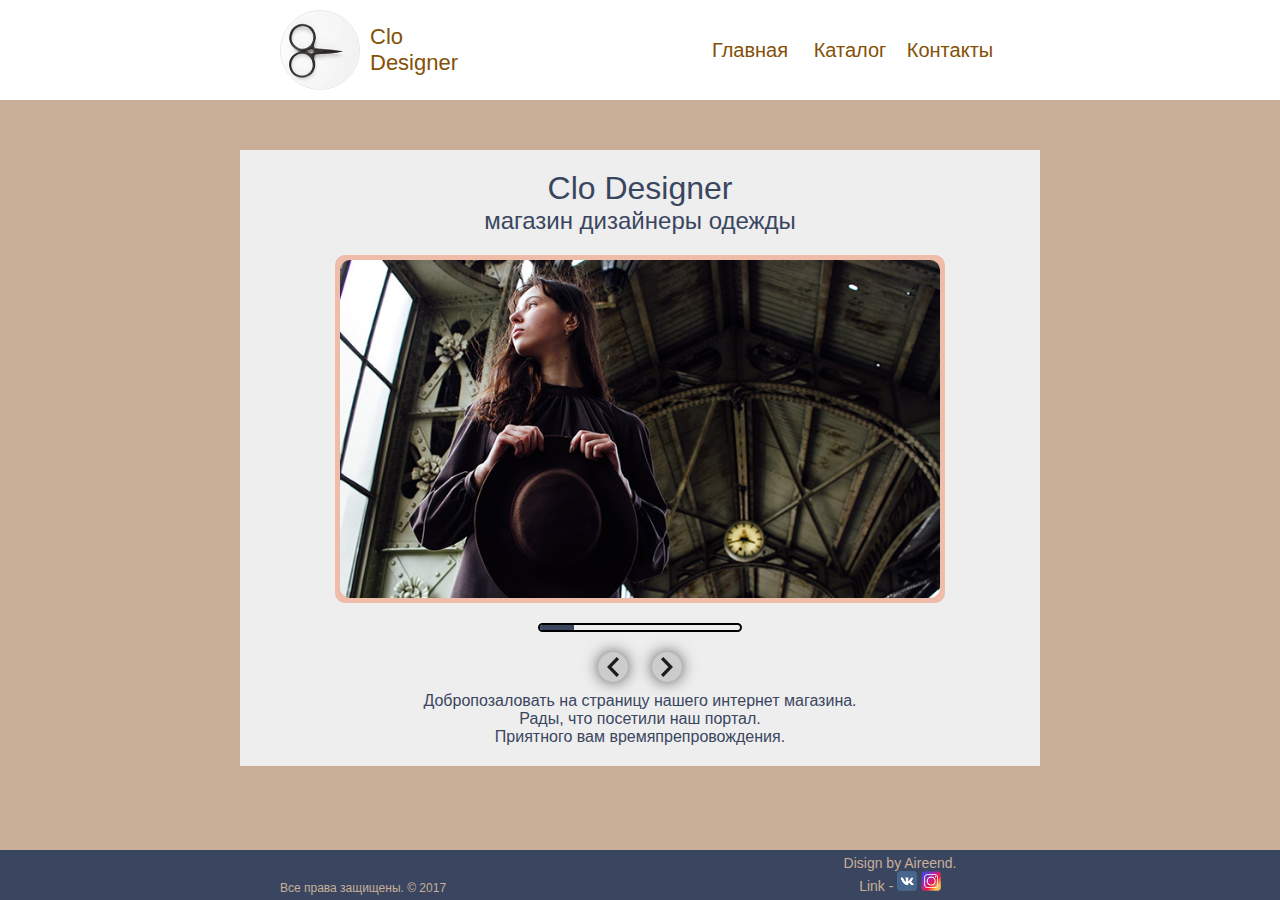
<file: Clo/index.html>
<!DOCTYPE html>
<html>
<head>
    <meta charset="utf-8">
    <title>Love with Aireend</title>
    <link rel="icon" type="image/png" href="img/icon.png">
    <link rel="stylesheet" type="text/css" href="style.css">

    <!-- slider script -->
    <script type="text/javascript" src="slider.js"></script>
</head>
<body>
    <!-- Навигация -->
    <header>
        <div class="header">
        <!-- Логотип -->
            <div id="logo">
            <a href="index.html">
                <img src="img/logo.jpg" alt="logo">
            </a>
        </div>
        <div id="logo_name">Clo<br>Designer</div>
        
        
        <!-- Меню -->
        <ul id="menu">
            <li class="menu_main">
                <a href="index.html">
                    <p>Главная</p>
                </a>
            </li>
            <li class="menu_catalog">
                <a href="catalog.html">
                    <p>Каталог</p>
                    </a>
                <!-- <ul>
                    <li class="menu_catalog menu_catalog_item">
                        <a href="catalog/jacket.html">
                            <p>Косуха</p>
                        </a>
                    </li>
                    <li class="menu_catalog menu_catalog_item">
                        <a href="catalog/red_dress.html">
                            <p>Вечернее платье</p>
                            </a>
                    </li>
                    <li class="menu_catalog menu_catalog_item">
                        <a href="catalog/blue_dress.html">
                            <p>Замшевое платье</p>
                        </a>
                    </li>
                </ul> -->
            </li>
            <li class="menu_contacts">
                <a href="contacts.html">
                    <p>Контакты</p>
                </a>
            </li>
        </ul>
        </div>
    </header>
    

    <!-- Обертка, чтобы основная часть
    не пересекалась с header и footer -->
    <div id="wrap">
        <!-- Основная часть -->
        <main class="main">
            <div class="main_index">
                <h1>Clo Designer</h1>
                <h2>Магазин Дизайнеры одежды</h2>

                <div class="main_index_image_box">
                    <a href="catalog.html">
                        <img id="slider" src="img/main_image.jpg" alt="Постер главной страницы" >
                    </a>
                </div>
                <div class="loading_box">
                    <div id="loading"></div>
                </div>
                <button onclick="prev()"></button>
                <button onclick="next()"></button>

                <p>Добропозаловать на страницу нашего интернет магазина.<br>
                    Рады, что посетили наш портал.<br>
                Приятного вам времяпрепровождения.</p>
            </div>
        </main>
    </div>


    <!--  Футер -->
    <footer>
        <div class="footer">
            <div id="footer_info">
                <p>
                Disign by Aireend.<br>Link - 
                <a href="https://vk.com" target="_blank">
                    <img src="img/vk.png" alt="Ссылка VK" height="20"></a>
                <a href="https://www.instagram.com" target="_blank">
                    <img src="img/instagram.png" alt="Ссылка instagram" height="20"></a>
                </p>
            </div>
            <div id="all_rights_protections">Все права защищены.&nbsp;&copy;&nbsp;2017</div>
        </div>
    </footer>
</body>

</html>
</file>
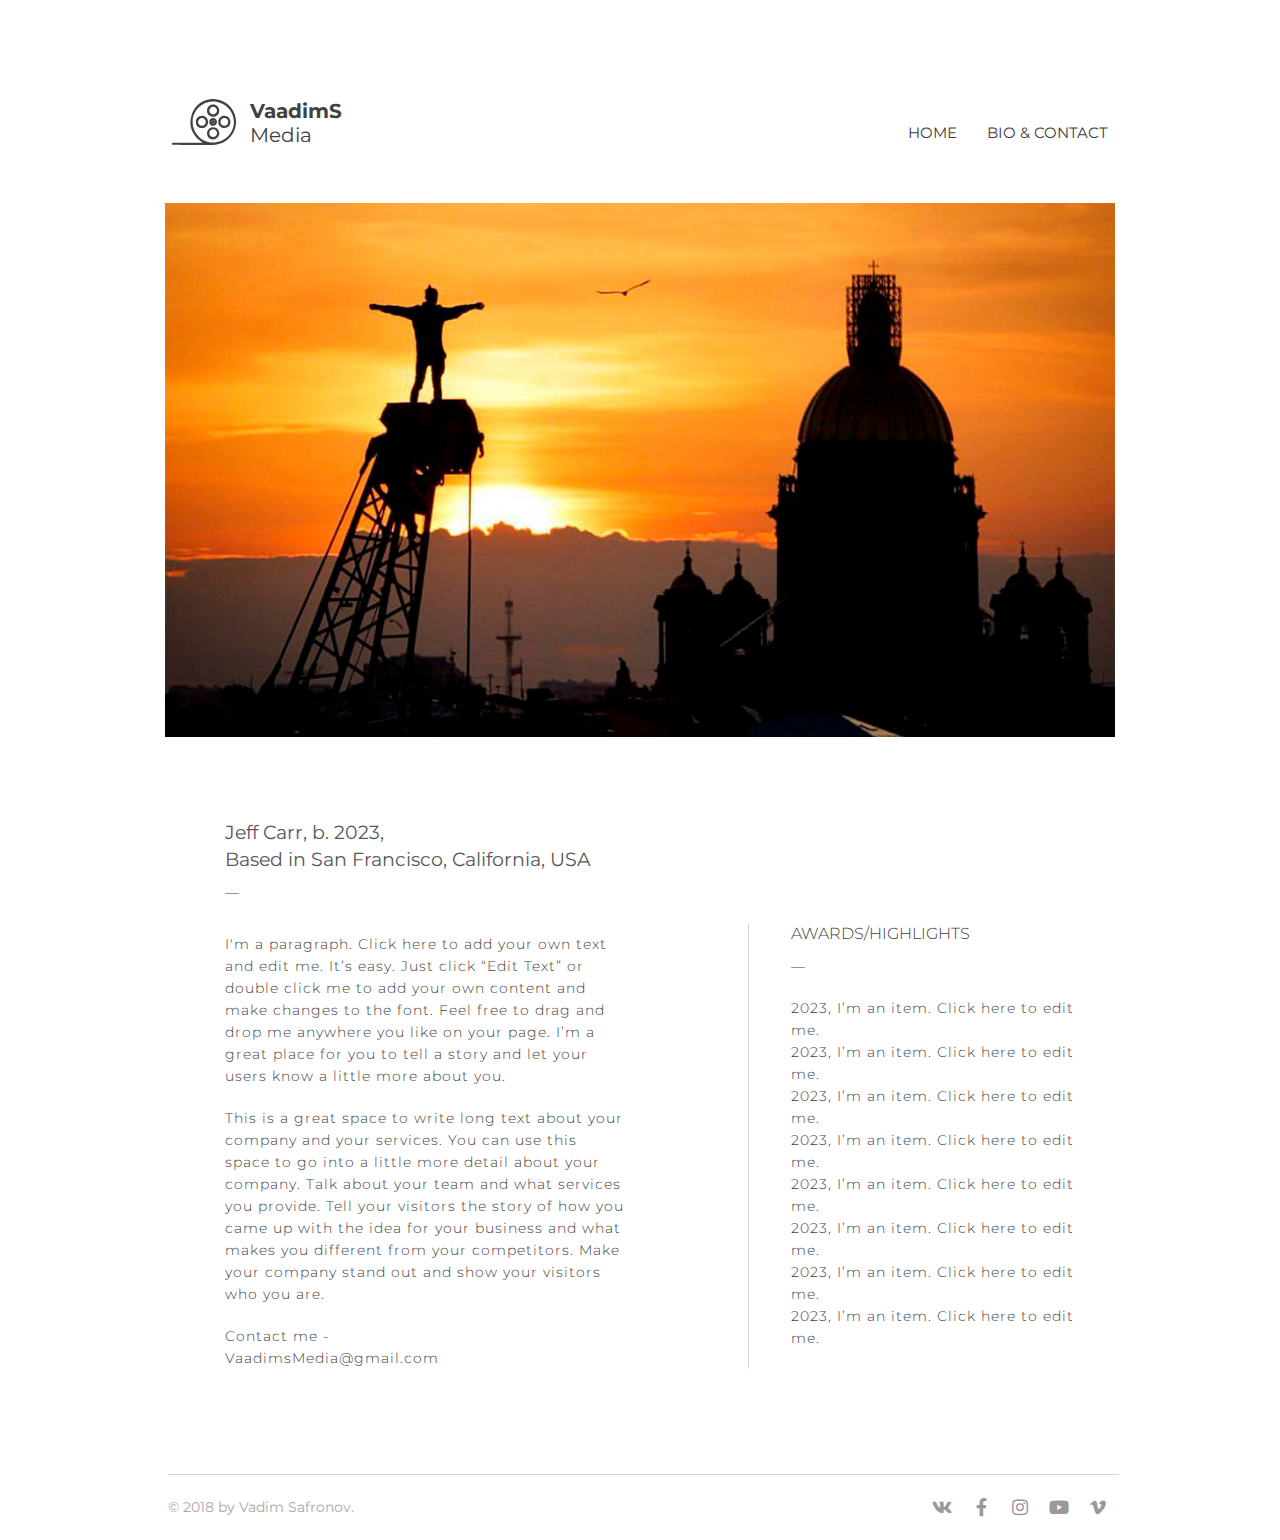
<file: bio.html>
<!DOCTYPE html>
<html lang="en">
<head>
    <meta charset="UTF-8">
    <!-- Viewport -->
    <meta name="viewport" content="width=device-width">

    <title>VaadimS Media</title>
    <link rel="icon" type="image/png" href="images/logo_mini.png">
    <link rel="stylesheet" type="text/css" href="style.css">

    <!-- Font Awesome -->
    <link href="https://use.fontawesome.com/releases/v5.0.6/css/all.css" rel="stylesheet">
</head>
<body>
    <div id='container'>
        <header>
            <div id="header_logo">
                <a href="home.html">
                    <svg xmlns="http://www.w3.org/2000/svg" width="200" height="200" viewBox="-0.0576624870300293 30.464908599853516 200.05764770507812 143.03509521484375" role="img" preserveAspectRatio="xMidYMid meet" style="stroke-width: 0px;">
                        <g>
                            <path d="M199.2 91.1c-5.7-39.5-44.9-67.4-83.9-59.2-28 5.9-47 22.8-54.8 50.4-7.9 28-.4 52.5 20.7 72.6 4.5 4.3 10 7.6 15.5 11.7H2.1c-.1 0-.2.1-.3.1-2.3 1.4-2.5 4.7-.4 6.4.1.1.3.2.4.3h22.8v.1h104.2c31.1 0 59.3-21.1 68.2-51 .7-2.3 1.2-4.7 1.8-7.1.8-3.7 1.2-7.5 1.2-11.3v-3.8c0-3.1-.3-6.1-.8-9.2 0 .1 0 0 0 0zM129 166.4c-35.3 0-64.5-29.3-64.5-64.7.1-35.5 28.6-63.9 64.1-63.9 35.5 0 64.8 29 64.9 64.3.1 35-29.3 64.3-64.5 64.3z"></path>
                            <path d="M128.6 85.8c-10.9 0-19.1-8.1-19.2-18.9-.1-11 8.1-19.4 19-19.4s19.3 8.4 19.3 19.2c0 10.6-8.4 19.1-19.1 19.1zm12.1-19.4c.1-6.4-5.7-12.3-12.1-12.3-6.3 0-11.9 5.6-12 12-.1 6.5 5.2 12 11.7 12.2 6.5.2 12.3-5.4 12.4-11.9z"></path>
                            <path d="M182.7 102.3c0 10.7-8.3 18.8-19.2 18.7-10.7-.1-19-8.4-19-19.2 0-10.8 8.5-19.4 19.2-19.4 10.9.1 19 8.6 19 19.9zm-19 11.6c6.8-.1 12.1-5.7 12-12.8-.1-6.3-5.7-11.6-12.1-11.5-6.5.1-12.3 6.1-12.2 12.4.2 6.4 5.9 11.9 12.3 11.9z"></path>
                            <path d="M109.5 137.2c.1-10.9 8.4-19.1 19.4-19 10.7.1 19 8.5 18.9 19.2-.1 10.5-8.6 19.1-19.2 19.1-10.9.1-19.2-8.3-19.1-19.3zm7.1-.4c-.1 6.5 5.6 12.3 12.1 12.3 6.2 0 12-5.8 12.1-12 .1-6.5-5.3-12-11.8-12.1-6.8-.2-12.4 5.1-12.4 11.8z"></path>
                            <path d="M74.5 101.7c0-10.7 8.3-19.1 19-19.2 10.7-.1 19.3 8.5 19.3 19.3 0 10.6-8.5 19.1-19.1 19.2-10.9.1-19.3-8.3-19.2-19.3zm31.1 0c0-6.5-5.5-12-11.9-12.1-6.3 0-12.3 6-12.3 12.3.1 6.3 5.8 11.9 12.1 12 6.7 0 12.1-5.5 12.1-12.2z"></path>
                            <path d="M128.7 89.6c6.8.1 12 5.4 11.9 12.3-.1 6.7-5.6 12.2-12.3 12.1-6.8-.1-12.1-5.5-12-12.4.3-6.8 5.6-12 12.4-12zm4.9 12.3c0-2.8-2.2-5.1-4.9-5.2-2.7-.1-5 2.2-5 5s2.2 5.2 4.9 5.2c2.6.1 4.9-2.3 5-5z"></path>
                            <path d="M133.6 101.9c0 2.7-2.4 5.1-5 5.1-2.7 0-4.9-2.4-4.9-5.2 0-2.8 2.3-5.1 5-5 2.7 0 4.9 2.3 4.9 5.1z"></path>
                        </g>
                    </svg>
                </a>
            </div>
            <div id="header_title">
                <h1>
                    <a href="home.html">
                        VaadimS
                        <br>
                    </a>
                    <a href="home.html">
                        Media
                    </a>
                </h1>
            </div>
            <div id="header_menu">
                <ul>
                    <li>
                        <a id="menu_home" href="home.html">home</a>
                    </li>
                    <li>
                        <a id="menu_bio" href="bio.html">bio &amp; contact</a>
                    </li>
                </ul>
            </div>
        </header>
            

            <main>

                <!-- Bio block -->
                <div id="Bio" style="display: block;">
                    <!-- Bio Image -->
                    <img id="bio_image"
                        src="images/view-sunset.jpg"
                        alt="Photo of Vadim Safronov Videographer"
                        >
                    <!-- Bio Text -->
                    <div id="bio_info" class="clr">
                        <div class="bio_title">
                            <h2>Jeff Carr, b. 2023,</h2>
                            <h2>Based in San Francisco, California, USA</h2>
                            <p> — </p>
                        </div>

                        <div class="bio_col1">
                            <p>I'm a paragraph. Click here to add your own text and edit me. It’s easy. Just click “Edit Text” or double click me to add your own content and make changes to the font. Feel free to drag and drop me anywhere you like on your page. I’m a great place for you to tell a story and let your users know a little more about you.</p>
                            <p>This is a great space to write long text about your company and your services. You can use this space to go into a little more detail about your company. Talk about your team and what services you provide. Tell your visitors the story of how you came up with the idea for your business and what makes you different from your competitors. Make your company stand out and show your visitors who you are.</p>

                            <p>Contact me - <br>
                            <a href="mailto:vaadimsmedia@gmail.com">VaadimsMedia@gmail.com</a></p>
                            
                        </div>

                        <div class="bio_col2">
                            <h5>AWARDS/HIGHLIGHTS</h5>
                            <p> — </p>
                            <p>2023, I’m an item. ​Click here to edit me.<br>
                            2023, I’m an item. ​Click here to edit me.<br>
                            2023, I’m an item. ​Click here to edit me.<br>
                            2023, I’m an item. ​Click here to edit me.<br>
                            2023, I’m an item. ​Click here to edit me.<br>
                            2023, I’m an item. ​Click here to edit me.<br>
                            2023, I’m an item. ​Click here to edit me.<br>
                            2023, I’m an item. ​Click here to edit me.<br></p>
                        </div>
                    </div>
                </div>
                <!-- end Bio block -->
            </main>

        <footer>
            <div id="footer_topline"></div>

            <!-- Social Link -->
            <div id="footer_socialbar">
                <!-- used fontawesome icons -->
                <a href="https://vk.com/vaadimsmedia" target="_blank">
                    <i class="fab fa-vk"></i>
                </a>
                <a href="https://www.facebook.com/vaadims" target="_blank">
                    <i class="fab fa-facebook-f"></i>
                </a>
                <a href="https://instagram.com/vaadims" target="_blank">
                    <i class="fab fa-instagram"></i>
                </a>
                <a href="https://youtube.com/channel/UCX1eHGutzGSv5-PO87TXl8w" target="_blank">
                    <i class="fab fa-youtube"></i>
                </a>
                <a href="https://vimeo.com/vaadims" target="_blank">
                    <i class="fab fa-vimeo-v"></i>
                </a>
            </div>

            <!-- Copyright -->
            <div id="footer_info">
                <p>&copy; 2018 by Vadim Safronov.</p>
            </div>
        </footer>
    </div>
</body>
</html>
</file>
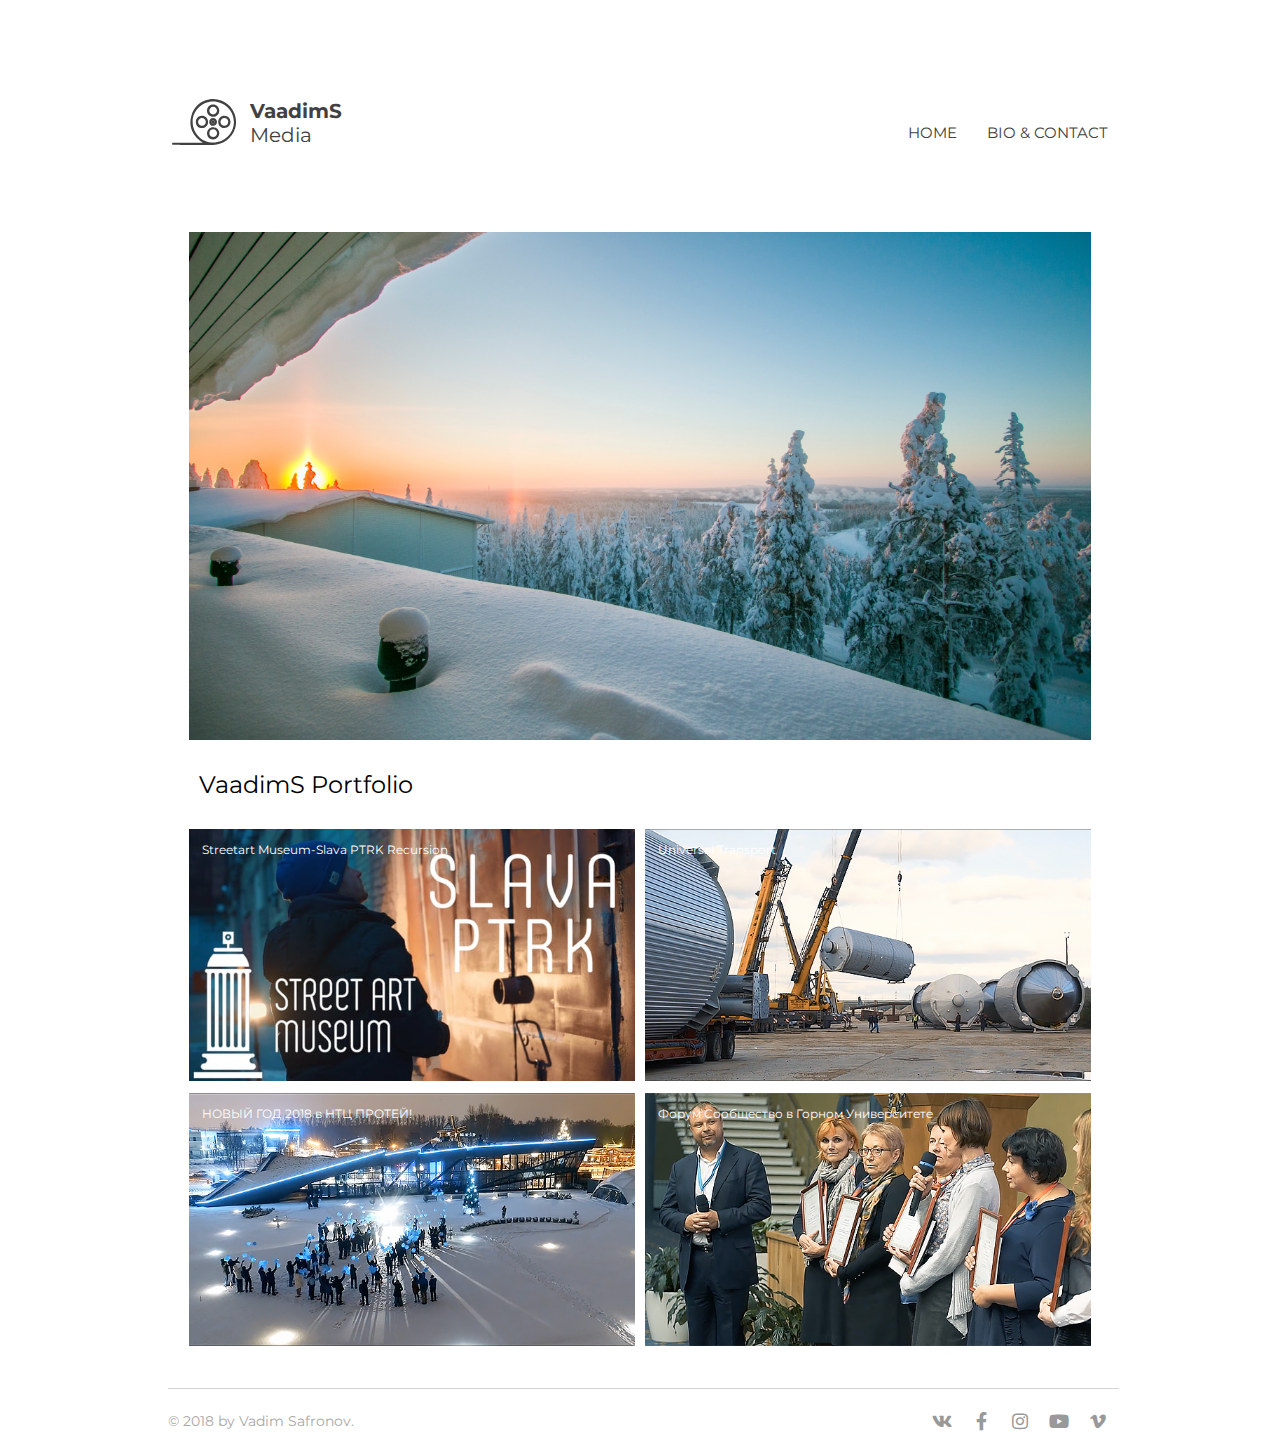
<file: home.html>
<!DOCTYPE html>
<html lang="en">
<head>
    <meta charset="UTF-8">
    <!-- Viewport -->
    <meta name="viewport" content="width=device-width">

    <title>VaadimS Media</title>
    <link rel="icon" type="image/png" href="images/logo_mini.png">
    <link rel="stylesheet" type="text/css" href="style.css">

    <!-- Font Awesome -->
    <link href="https://use.fontawesome.com/releases/v5.0.6/css/all.css" rel="stylesheet">
</head>
<body>
    <div id='container'>
        <header>
            <div id="header_logo">
                <a href="home.html">
                    <svg xmlns="http://www.w3.org/2000/svg" width="200" height="200" viewBox="-0.0576624870300293 30.464908599853516 200.05764770507812 143.03509521484375" role="img" preserveAspectRatio="xMidYMid meet" style="stroke-width: 0px;">
                        <g>
                            <path d="M199.2 91.1c-5.7-39.5-44.9-67.4-83.9-59.2-28 5.9-47 22.8-54.8 50.4-7.9 28-.4 52.5 20.7 72.6 4.5 4.3 10 7.6 15.5 11.7H2.1c-.1 0-.2.1-.3.1-2.3 1.4-2.5 4.7-.4 6.4.1.1.3.2.4.3h22.8v.1h104.2c31.1 0 59.3-21.1 68.2-51 .7-2.3 1.2-4.7 1.8-7.1.8-3.7 1.2-7.5 1.2-11.3v-3.8c0-3.1-.3-6.1-.8-9.2 0 .1 0 0 0 0zM129 166.4c-35.3 0-64.5-29.3-64.5-64.7.1-35.5 28.6-63.9 64.1-63.9 35.5 0 64.8 29 64.9 64.3.1 35-29.3 64.3-64.5 64.3z"></path>
                            <path d="M128.6 85.8c-10.9 0-19.1-8.1-19.2-18.9-.1-11 8.1-19.4 19-19.4s19.3 8.4 19.3 19.2c0 10.6-8.4 19.1-19.1 19.1zm12.1-19.4c.1-6.4-5.7-12.3-12.1-12.3-6.3 0-11.9 5.6-12 12-.1 6.5 5.2 12 11.7 12.2 6.5.2 12.3-5.4 12.4-11.9z"></path>
                            <path d="M182.7 102.3c0 10.7-8.3 18.8-19.2 18.7-10.7-.1-19-8.4-19-19.2 0-10.8 8.5-19.4 19.2-19.4 10.9.1 19 8.6 19 19.9zm-19 11.6c6.8-.1 12.1-5.7 12-12.8-.1-6.3-5.7-11.6-12.1-11.5-6.5.1-12.3 6.1-12.2 12.4.2 6.4 5.9 11.9 12.3 11.9z"></path>
                            <path d="M109.5 137.2c.1-10.9 8.4-19.1 19.4-19 10.7.1 19 8.5 18.9 19.2-.1 10.5-8.6 19.1-19.2 19.1-10.9.1-19.2-8.3-19.1-19.3zm7.1-.4c-.1 6.5 5.6 12.3 12.1 12.3 6.2 0 12-5.8 12.1-12 .1-6.5-5.3-12-11.8-12.1-6.8-.2-12.4 5.1-12.4 11.8z"></path>
                            <path d="M74.5 101.7c0-10.7 8.3-19.1 19-19.2 10.7-.1 19.3 8.5 19.3 19.3 0 10.6-8.5 19.1-19.1 19.2-10.9.1-19.3-8.3-19.2-19.3zm31.1 0c0-6.5-5.5-12-11.9-12.1-6.3 0-12.3 6-12.3 12.3.1 6.3 5.8 11.9 12.1 12 6.7 0 12.1-5.5 12.1-12.2z"></path>
                            <path d="M128.7 89.6c6.8.1 12 5.4 11.9 12.3-.1 6.7-5.6 12.2-12.3 12.1-6.8-.1-12.1-5.5-12-12.4.3-6.8 5.6-12 12.4-12zm4.9 12.3c0-2.8-2.2-5.1-4.9-5.2-2.7-.1-5 2.2-5 5s2.2 5.2 4.9 5.2c2.6.1 4.9-2.3 5-5z"></path>
                            <path d="M133.6 101.9c0 2.7-2.4 5.1-5 5.1-2.7 0-4.9-2.4-4.9-5.2 0-2.8 2.3-5.1 5-5 2.7 0 4.9 2.3 4.9 5.1z"></path>
                        </g>
                    </svg>
                </a>
            </div>
            <div id="header_title">
                <h1>
                    <a href="home.html">
                        VaadimS
                        <br>
                    </a>
                    <a href="home.html">
                        Media
                    </a>
                </h1>
            </div>
            <div id="header_menu">
                <ul>
                    <li>
                        <a id="menu_home" href="home.html">home</a>
                    </li>
                    <li>
                        <a id="menu_bio" href="bio.html">bio &amp; contact</a>
                    </li>
                </ul>
            </div>
        </header>
            

            <main>
                <!-- Home block -->
                <div id="Home">

                    <div id="video">

                        <!-- Vimeo Player -->
                        <iframe id="Vimeo-player" name="Vimeo-player" width="640" height="360" allowfullscreen
                            src="https://player.vimeo.com/video/247843675?color=ffffff&title=0&byline=0&portrait=0"
                            style="background-image: url(images/view-Ruka.jpg)"
                            ></iframe>
                        <!-- end Vimeo Player -->
                    </div>

                    <!-- Title for More Box -->
                    <div id="title_for_more_box">
                        <h2>VaadimS Portfolio</h2>
                    </div>

                    <div id="more_box" class="clr">

                        <!-- Block 1 -->
                        <div id="box1" class="more_box-content"
                            title="Video 1"
                            style="background-image: url(images/video/video1.jpg);"
                            >
                            <a href="https://player.vimeo.com/video/247843675?color=ffffff&title=0&byline=0&portrait=0" target="Vimeo-player">
                                <div class="more_box-border-select">

                                    <h3 class="video_name">Streetart Museum-Slava PTRK Recursion</h3>
                                    <span class="duration">02:26</span>
                                </div>
                            </a>
                        </div>

                        <!-- Block 2 -->
                        <div id="box2" class="more_box-content"
                            title="Video 2"
                            style="background-image: url(images/video/video2.jpg);"
                            >
                            <a href="https://player.vimeo.com/video/254669553?color=ffffff&title=0&byline=0&portrait=0" target="Vimeo-player">
                                <div class="more_box-border-select">

                                    <h3 class="video_name">Universal Transport</h3>
                                    <span class="duration">03:43</span>
                                </div>
                            </a>
                        </div>

                        <!-- Block 3 -->
                        <div id="box3" class="more_box-content"
                            title="Video 3"
                            style="background-image: url(images/video/video3.1.jpg);"
                            >
                            <a href="https://player.vimeo.com/video/249650837?color=ffffff&title=0&byline=0&portrait=0" target="Vimeo-player">
                                <div class="more_box-border-select">

                                    <h3 class="video_name">НОВЫЙ ГОД 2018 в НТЦ ПРОТЕЙ!</h3>
                                    <span class="duration">04:38</span>
                                </div>
                            </a>
                        </div>

                        <!-- Block 4 -->
                        <div id="box4" class="more_box-content"
                            title="Video 4"
                            style="background-image: url(images/video/video4.jpg);"
                            >
                            <a href="https://player.vimeo.com/video/255243953?color=ffffff&title=0&byline=0&portrait=0" target="Vimeo-player">
                                <div class="more_box-border-select">

                                    <h3 class="video_name">Форум Сообщество в Горном Университете</h3>
                                    <span class="duration">02:57</span>
                                </div>
                            </a>
                        </div>
                    </div>
                </div>
                <!-- end Home block -->

            </main>

        <footer>
            <div id="footer_topline"></div>

            <!-- Social Link -->
            <div id="footer_socialbar">
                <!-- used fontawesome icons -->
                <a href="https://vk.com/vaadimsmedia" target="_blank">
                    <i class="fab fa-vk"></i>
                </a>
                <a href="https://www.facebook.com/vaadims" target="_blank">
                    <i class="fab fa-facebook-f"></i>
                </a>
                <a href="https://instagram.com/vaadims" target="_blank">
                    <i class="fab fa-instagram"></i>
                </a>
                <a href="https://youtube.com/channel/UCX1eHGutzGSv5-PO87TXl8w" target="_blank">
                    <i class="fab fa-youtube"></i>
                </a>
                <a href="https://vimeo.com/vaadims" target="_blank">
                    <i class="fab fa-vimeo-v"></i>
                </a>
            </div>

            <!-- Copyright -->
            <div id="footer_info">
                <p>&copy; 2018 by Vadim Safronov.</p>
            </div>
        </footer>
    </div>
</body>
</html>
</file>
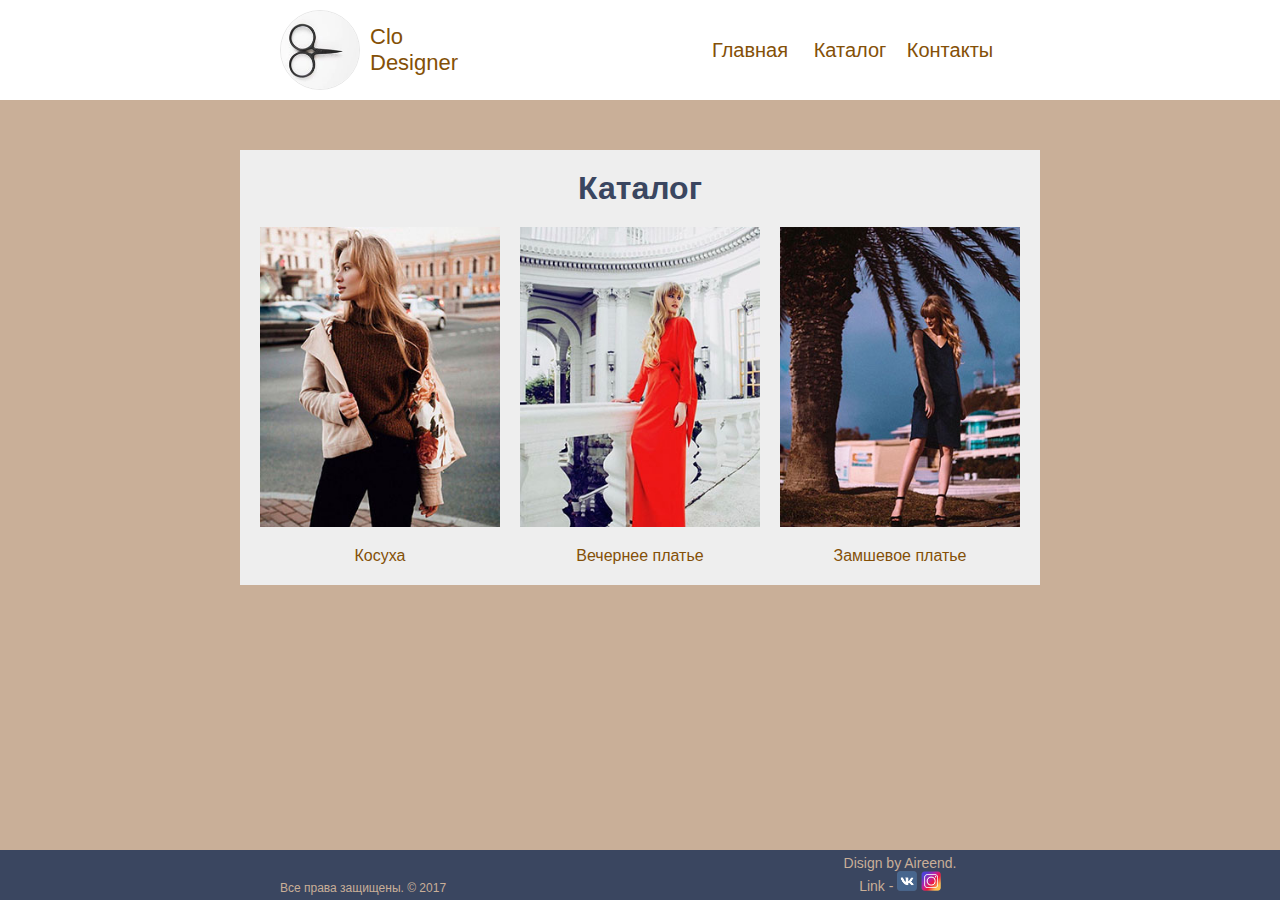
<file: Clo/catalog.html>
<!DOCTYPE html>
<html>
<head>
    <meta charset="utf-8">
    <title>Love with Aireend</title>
    <link rel="icon" type="image/png" href="img/icon.png">
    <link rel="stylesheet" type="text/css" href="style.css">
</head>
<body>
    <!-- Навигация -->
    <header>
        <div class="header">
        <!-- Логотип -->
        <div id="logo">
            <a href="index.html">
                <img src="img/logo.jpg" alt="logo">
            </a>
        </div>
        <div id="logo_name">Clo<br>Designer</div>
        
        
        <!-- Меню -->
        <ul id="menu">
            <li class="menu_main">
                <a href="index.html">
                    <p>Главная</p>
                </a>
            </li>
            <li class="menu_catalog">
                <a href="catalog.html">
                    <p>Каталог</p>
                    </a>
                <ul>
                    <li class="menu_catalog menu_catalog_item">
                        <a href="catalog/jacket.html">
                            <p>Косуха</p>
                        </a>
                    </li>
                    <li class="menu_catalog menu_catalog_item">
                        <a href="catalog/red_dress.html">
                            <p>Вечернее платье</p>
                            </a>
                    </li>
                    <li class="menu_catalog menu_catalog_item">
                        <a href="catalog/blue_dress.html">
                            <p>Замшевое платье</p>
                        </a>
                    </li>
                </ul>
            </li>
            <li class="menu_contacts">
                <a href="contacts.html">
                    <p>Контакты</p>
                </a>
            </li>
        </ul>
        </div>
    </header>


    <!-- Обертка, чтобы основная часть
    не пересекалась с header и footer -->
    <div id="wrap">
        <!-- Основная часть -->
        <main class="main">
            <div class="main_catalog_home">
                <h1>Каталог</h1>
                <div class="catalog_items">

                    <div class="catalog_item">
                        <a href="catalog/jacket.html">
                            <img src="img/jacket_1.jpg" height="300" alt="item">
                            <p>Косуха</p>
                        </a>
                    </div>

                    <div class="catalog_item">
                        <a href="catalog/red_dress.html">
                            <img src="img/red_dress_1.jpg" height="300" alt="item">
                            <p>Вечернее платье</p>
                        </a>
                    </div>
                    
                    <div class="catalog_item">
                        <a href="catalog/blue_dress.html">
                            <img src="img/blue_dress_1.jpg" height="300" alt="item">
                            <p>Замшевое платье</p>
                        </a>
                    </div>
                </div>
            </div>
        </main>
    </div>


    <!--  Футер -->
    <footer>
        <div class="footer">
            <div id="footer_info">
                <p>
                Disign by Aireend.<br>Link - 
                <a href="https://vk.com" target="_blank">
                    <img src="img/vk.png" alt="Ссылка VK" height="20"></a>
                <a href="https://www.instagram.com" target="_blank">
                    <img src="img/instagram.png" alt="Ссылка instagram" height="20"></a>
                </p>
            </div>
            <div id="all_rights_protections">Все права защищены.&nbsp;&copy;&nbsp;2017</div>
        </div>
    </footer>
</body>

</html>
</file>
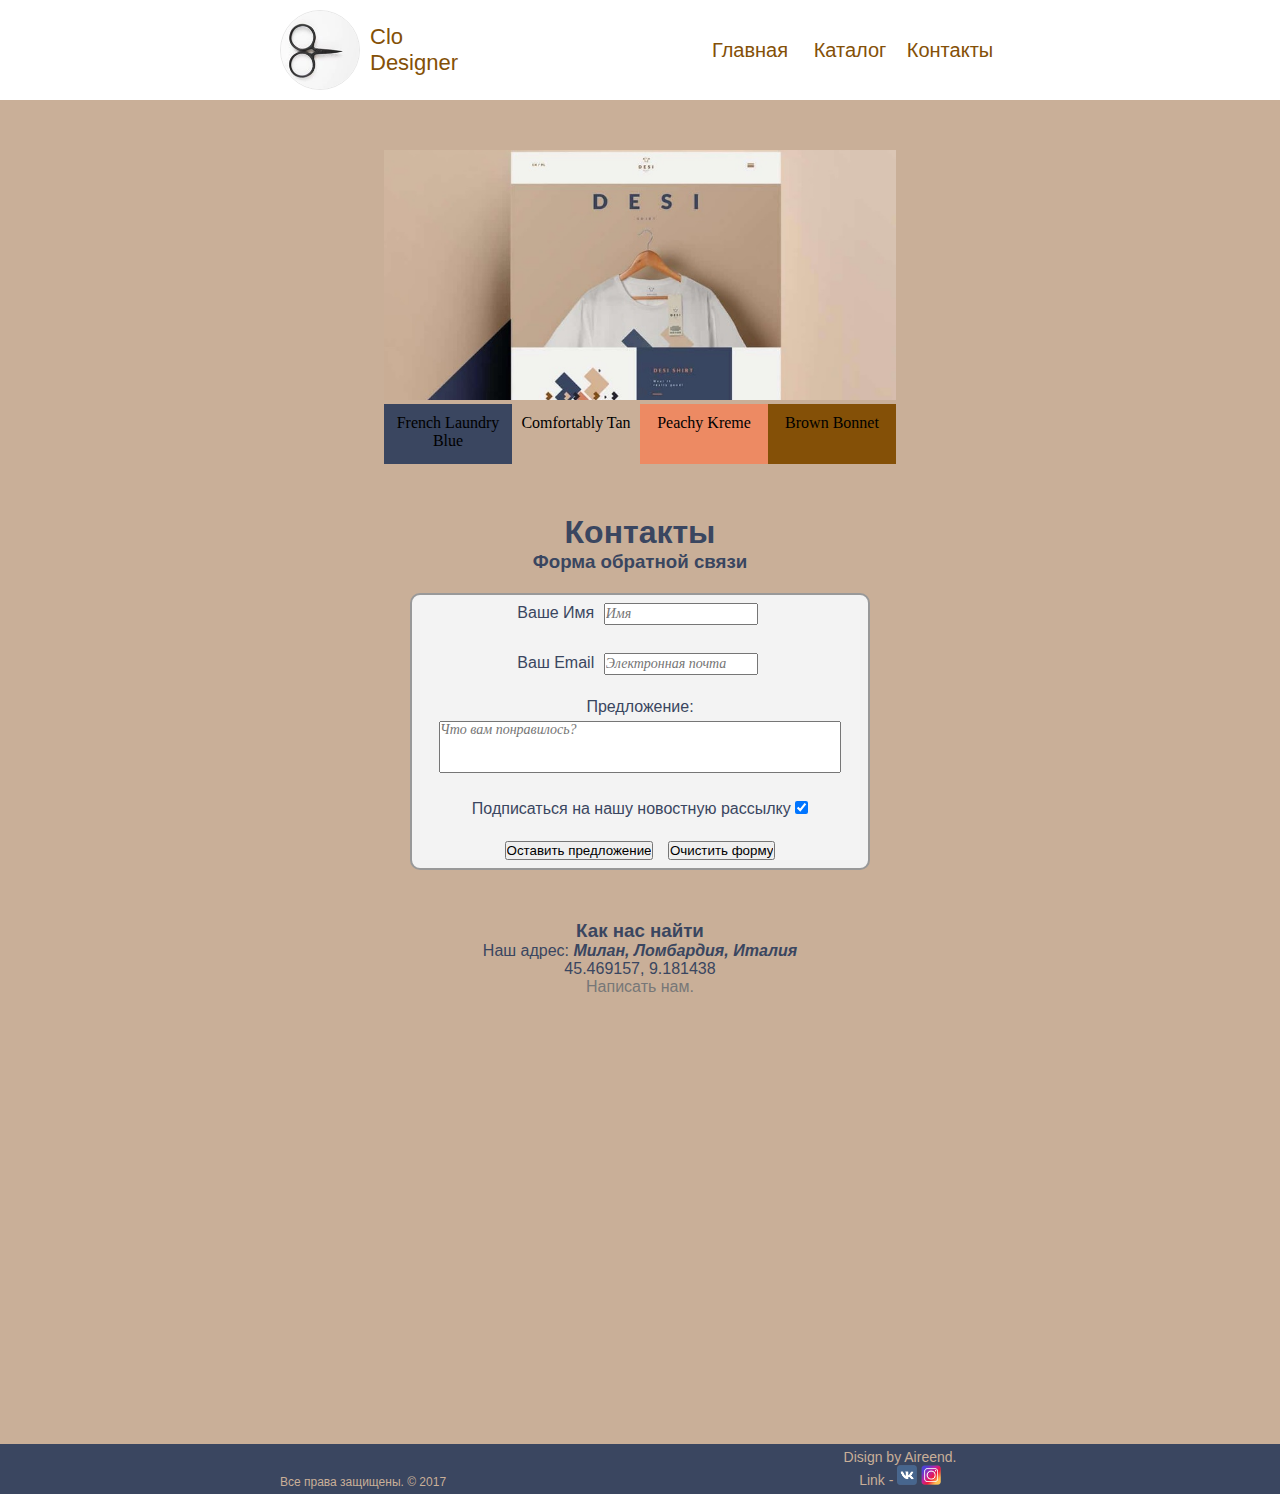
<file: Clo/contacts.html>
<!DOCTYPE html>
<html>
<head>
    <meta charset="utf-8">
    <title>Love with Aireend</title>
    <link rel="icon" type="image/png" href="img/icon.png">
    <link rel="stylesheet" type="text/css" href="style.css">
</head>
<body>
    <!-- Навигация -->
    <header>
        <div class="header">
        <!-- Логотип -->
        <div id="logo">
            <a href="index.html">
                <img src="img/logo.jpg" alt="logo">
            </a>
        </div>
        <div id="logo_name">Clo<br>Designer</div>
        
        
        <!-- Меню -->
        <ul id="menu">
            <li class="menu_main">
                <a href="index.html">
                    <p>Главная</p>
                </a>
            </li>
            <li class="menu_catalog">
                <a href="catalog.html">
                    <p>Каталог</p>
                    </a>
                <ul>
                    <li class="menu_catalog menu_catalog_item">
                        <a href="catalog/jacket.html">
                            <p>Косуха</p>
                        </a>
                    </li>
                    <li class="menu_catalog menu_catalog_item">
                        <a href="catalog/red_dress.html">
                            <p>Вечернее платье</p>
                            </a>
                    </li>
                    <li class="menu_catalog menu_catalog_item">
                        <a href="catalog/blue_dress.html">
                            <p>Замшевое платье</p>
                        </a>
                    </li>
                </ul>
            </li>
            <li class="menu_contacts">
                <a href="contacts.html">
                    <p>Контакты</p>
                </a>
            </li>
        </ul>
        </div>
    </header>


    <!-- Обертка, чтобы основная часть
    не пересекалась с header и footer -->
    <div id="wrap">

    <!-- Цветовая шапка -->
    <div class="testColor">
        <div class="SiteExampleImage">
            <img src="SiteExample.jpg" alt="SiteExample">
        </div>
        <div class="ColorBox testColor1"> </div>
        <div class="ColorBox testColor2"> </div>
        <div class="ColorBox testColor3"> </div>
        <div class="ColorBox testColor4"> </div>
    </div>
    <!-- ###################### -->

    <!-- Основная часть -->
    <main class="main">
        <div class="main_contacts">
        <h1>Контакты</h1>
        <h3>Форма обратной связи</h3>
        <form action="https://www.google.ru/">
            <label>Ваше Имя </label><input type="text" placeholder="Имя"><br><br>
            <label>Ваш Email </label><input type="email" placeholder="Электронная почта"><br><br>
            <label>Предложение: </label><textarea placeholder="Что вам понравилось?"></textarea><br><br>
            <label>Подписаться на нашу новостную рассылку </label><input type="checkbox" checked=""><br><br>
            <input type="submit" value="Оставить предложение">
            <input type="reset" value="Очистить форму">
        </form>


        <div class="contacts_address">
            <h3>Как нас найти</h3>
        <p>Наш адрес: <b><i>Милан, Ломбардия, Италия</i></b><br>
        45.469157, 9.181438</p>
        <p><a href="mailto:yandex@yandex.ru">Написать нам.</a></p>
        <iframe id="map" src="https://yandex.ru/map-widget/v1/?um=constructor%3A58a23f1b93cb89ed86956ba6b1ac5eb93499e4ba30a3035ff73bfa916fc29f8f&amp;source=constructor"></iframe>
        </div>
        
        </div>
    </main>
    </div>


    <!--  Футер -->
    <footer>
        <div class="footer">
            <div id="footer_info">
                <p>
                Disign by Aireend.<br>Link - 
                <a href="https://vk.com" target="_blank">
                    <img src="img/vk.png" alt="Ссылка VK" height="20"></a>
                <a href="https://www.instagram.com" target="_blank">
                    <img src="img/instagram.png" alt="Ссылка instagram" height="20"></a>
                </p>
            </div>
            <div id="all_rights_protections">Все права защищены.&nbsp;&copy;&nbsp;2017</div>
        </div>
    </footer>
</body>

</html>
</file>
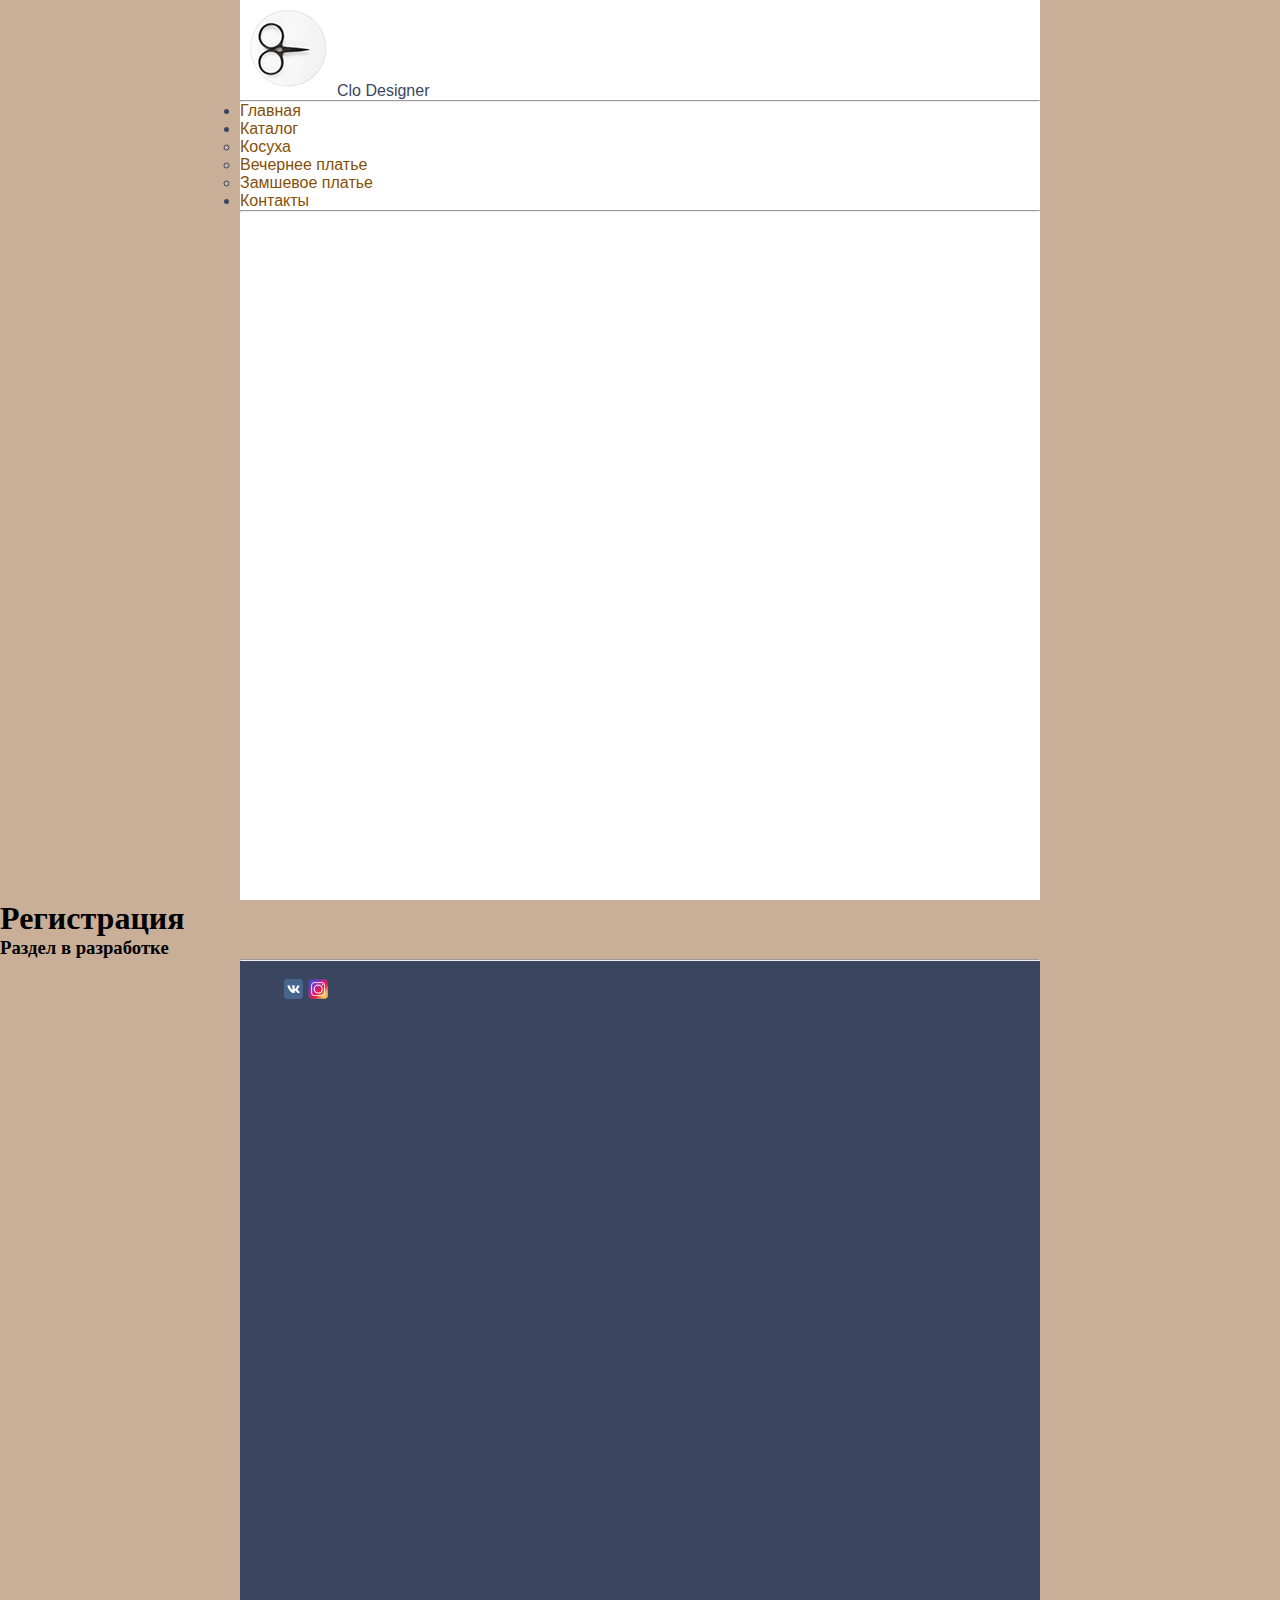
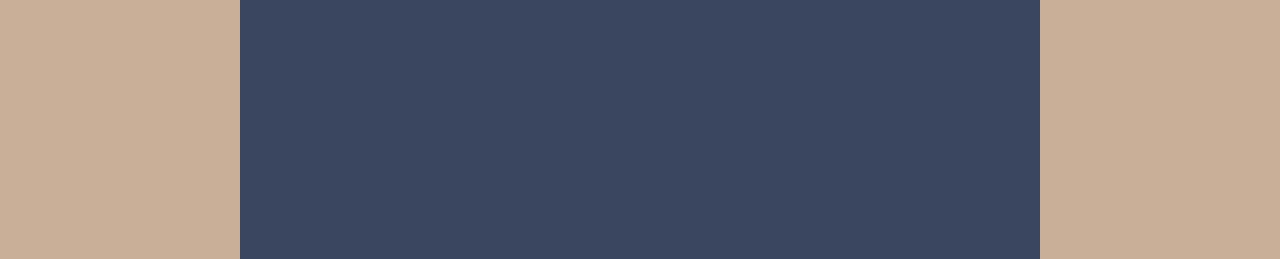
<file: Clo/registration.html>
<!DOCTYPE html>
<html>
<head>
    <meta charset="utf-8">
    <title>Love with Aireend</title>
    <link rel="icon" type="image/png" href="img/icon.png">

    <!-- CSS style -->
    <link rel="stylesheet" type="text/css" href="style.css">
</head>
<body>

    <!-- заголовок -->
    <header class="header">

        <!-- Логотип -->
        <div class="logo">
            <a href="index.html"><img src="img/logo.png"></a>Clo Designer
            <hr>
        </div>

        <!-- Меню -->
        <ul class="menu">
            <li><a href="index.html">Главная</a></li>
            <li><a href="catalog.html">Каталог</a><ul>
                <li><a href="catalog/jacket.html">Косуха</a></li>
                <li><a href="catalog/red_dress.html">Вечернее платье</a></li>
                <li><a href="catalog/blue_dress.html">Замшевое платье</a></li>
            </ul></li>
            <li><a href="contacts.html">Контакты</a></li>
        </ul><hr>

    </header>


    <!-- основная часть -->
    <main>
        <h1>Регистрация</h1>
        <h3>Раздел в разработке</h3>
        <!-- <form action="#"> -->
            <!--action - действие в случае нажания кнопки submit-->
            <!-- Ваше имя <input type="text" placeholder="Ваше имя"><br>
            Пароль <input type="password" placeholder="Пароль"><br>
            Ваш пол <br>
            М <input type="radio" name="pol" checked><br>
            Ж <input type="radio" name="pol">
            Ваши увлечения <br>
            Спорт <input type="checkbox" name="hobby" checked><br>
            Музыка<input type="checkbox" name="hobby"><br>
            Искусство<input type="checkbox" name="hobby"><br>
            IT <input type="checkbox" name="hobby"><br>
            <input type="submit" value="Отправка данных">
            <input type="reset" value="Отмена">
        </form> -->
        
        
    </main>


    <!-- подвал -->
    <footer class="header">

        <p><hr>
            Disign by Aireend.<br>Link - 
            <a href="https://vk.com" target="_blank">
                <img src="img/vk.png" alt="Ссылка VK" height="20"></a>
            <a href="https://www.instagram.com" target="_blank">
                <img src="img/instagram.png" alt="Ссылка instagram" height="20"></a>
        </p>
        <p>Все права защищены.&nbsp;&copy;&nbsp;2017</p>

    </footer>

</body>

</html>
</file>
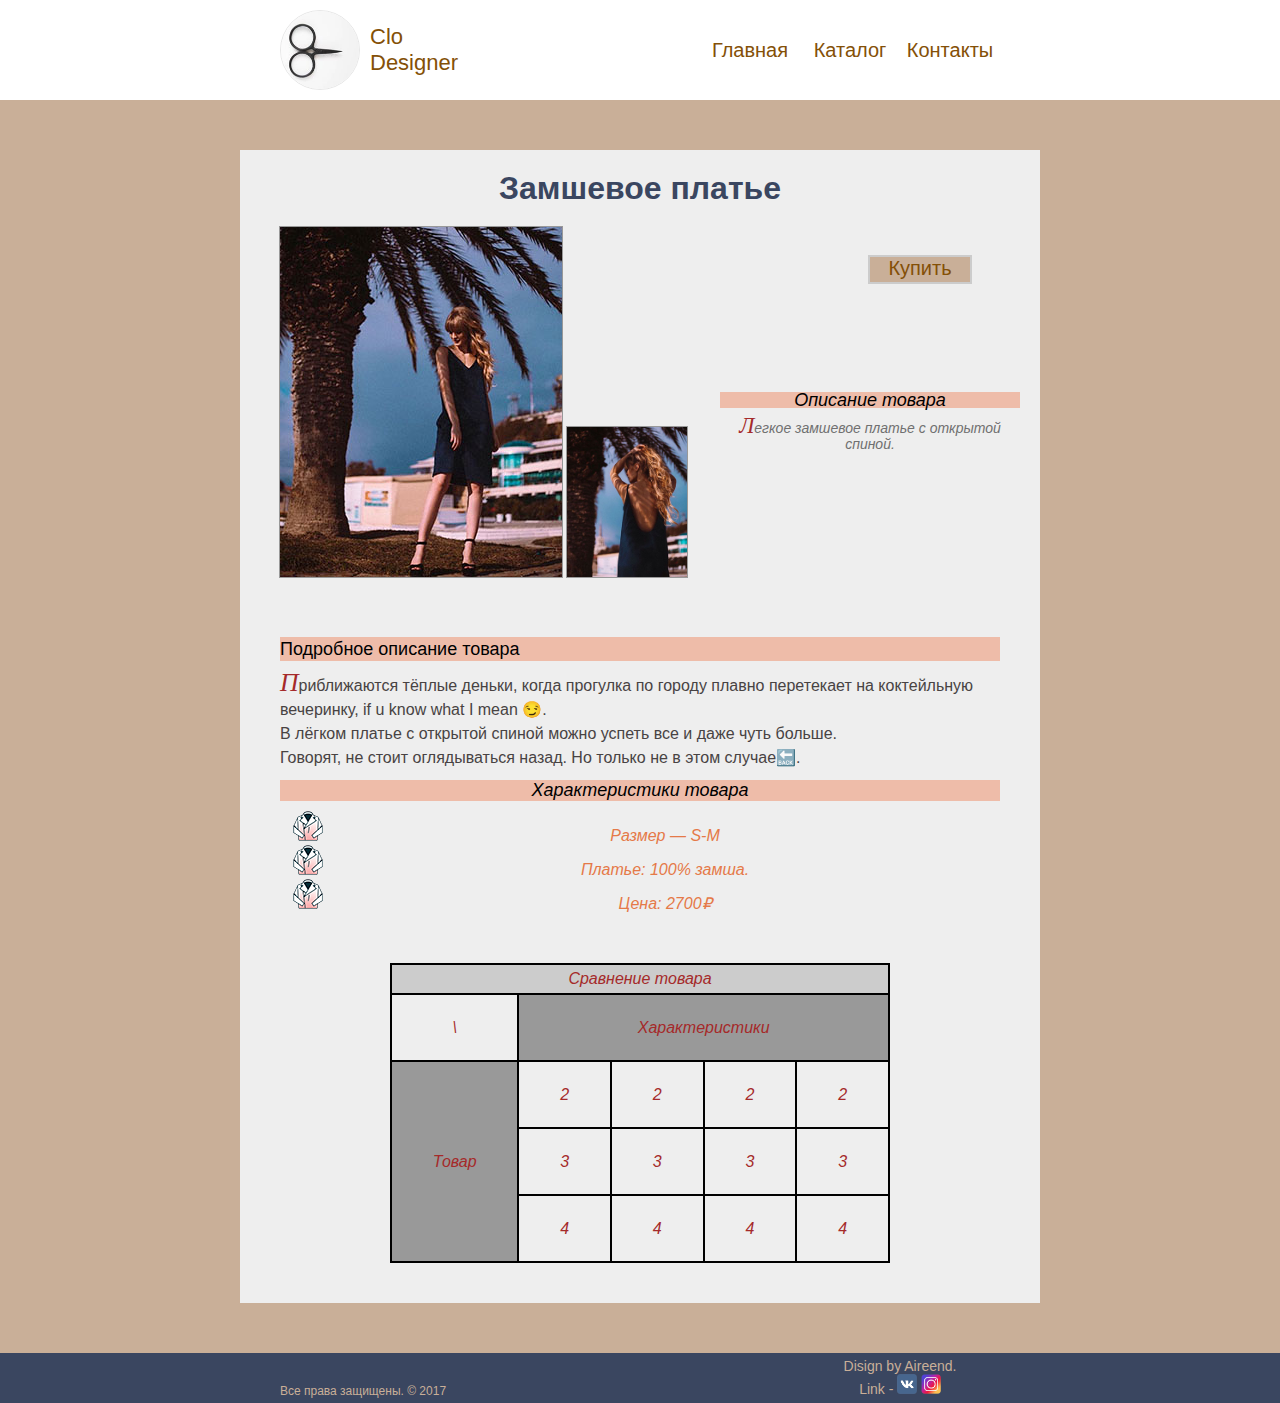
<file: Clo/catalog/blue_dress.html>
<!DOCTYPE html>
<html>
<head>
    <meta charset="utf-8">
    <title>Love with Aireend</title>
    <link rel="icon" type="image/png" href="../img/icon.png">
    <link rel="stylesheet" type="text/css" href="../style.css">
</head>
<body>
    <!-- Навигация -->
    <header>
        <div class="header">
        <!-- Логотип -->
        <div id="logo">
            <a href="../index.html">
                <img src="../img/logo.jpg" alt="logo">
            </a>
        </div>
        <div id="logo_name">Clo<br>Designer</div>
        
        
        <!-- Меню -->
        <ul id="menu">
            <li class="menu_main">
                <a href="../index.html">
                    <p>Главная</p>
                </a>
            </li>
            <li class="menu_catalog">
                <a href="../catalog.html">
                    <p>Каталог</p>
                    </a>
                <ul>
                    <li class="menu_catalog menu_catalog_item">
                        <a href="jacket.html">
                            <p>Косуха</p>
                        </a>
                    </li>
                    <li class="menu_catalog menu_catalog_item">
                        <a href="red_dress.html">
                            <p>Вечернее платье</p>
                            </a>
                    </li>
                    <li class="menu_catalog menu_catalog_item">
                        <a href="blue_dress.html">
                            <p>Замшевое платье</p>
                        </a>
                    </li>
                </ul>
            </li>
            <li class="menu_co">
                <a href="../contacts.html">
                    <p>Контакты</p>
                </a>
            </li>
        </ul>
        </div>
    </header>


    <!-- Обертка, чтобы основная часть
    не пересекалась с header и footer -->
    <div id="wrap">
    <!-- Основная часть -->
    <main class="main">
        <div class="main_catalog">
            <div class="catalog_main_box">
                <h1>Замшевое платье</h1>
                
                <div id="buy">
                    <a href="../contacts.html">Купить</a>
                </div>

                <div class="catalog_image_box">
                    <a href="../img/blue_dress_1.jpg" target="_blank"><img src="../img/blue_dress_1.jpg" alt="big"></a>
                    <a href="../img/blue_dress_2.jpg" target="_blank"><img src="../img/blue_dress_2.jpg" alt="small"></a>
                </div>

                <div class="short_decriptiop">
                    <h3>Описание товара</h3>
                    <p>Легкое замшевое платье с&nbsp;открытой спиной.
                    </p>
                </div>
            </div>
            
            <div class="catalog_text_box">
                <div class="full_decription">
                    <h3>Подробное описание товара</h3>
                    <p class="full_decription">Приближаются тёплые деньки, когда прогулка по&nbsp;городу плавно перетекает на&nbsp;коктейльную вечеринку, if&nbsp;u&nbsp;know what&nbsp;I mean 😏.<br>В&nbsp;лёгком платье с&nbsp;открытой спиной можно успеть все и&nbsp;даже чуть больше.<br>Говорят, не&nbsp;стоит оглядываться назад. Но&nbsp;только не&nbsp;в&nbsp;этом случае🔙.</p>
                </div>

                <div class="options">
                    <h3>Характеристики товара</h3>
                    <ul>
                        <li>Размер&nbsp;&mdash; S-M</li>
                        <li>Платье: 100% замша.</li>
                        <li>Цена: 2700₽</li>
                    </ul>

                    <table>
                        <tr>
                            <td colspan="5">Сравнение товара</td>
                        </tr>
                        <tr>
                            <td>\</td>
                            <td colspan="4">Характеристики</td>
                        </tr>
                        <tr>
                            <td rowspan="3">Товар</td>
                            <td>2</td>
                            <td>2</td>
                            <td>2</td>
                            <td>2</td>
                        </tr>
                        <tr>
                            <td>3</td>
                            <td>3</td>
                            <td>3</td>
                            <td>3</td>
                        </tr>
                        <tr>
                            <td>4</td>
                            <td>4</td>
                            <td>4</td>
                            <td>4</td>
                        </tr>
                    </table>
                </div>
            </div>
        </div>
    </main>
    </div>


    <!--  Футер -->
    <footer>
        <div class="footer">
            <div id="footer_info">
                <p>
                Disign by Aireend.<br>Link - 
                <a href="https://vk.com" target="_blank">
                    <img src="../img/vk.png" alt="Ссылка VK" height="20"></a>
                <a href="https://www.instagram.com" target="_blank">
                    <img src="../img/instagram.png" alt="Ссылка instagram" height="20"></a>
                </p>
            </div>
            <div id="all_rights_protections">Все права защищены.&nbsp;&copy;&nbsp;2017</div>
        </div>
    </footer>
</body>

</html>
</file>
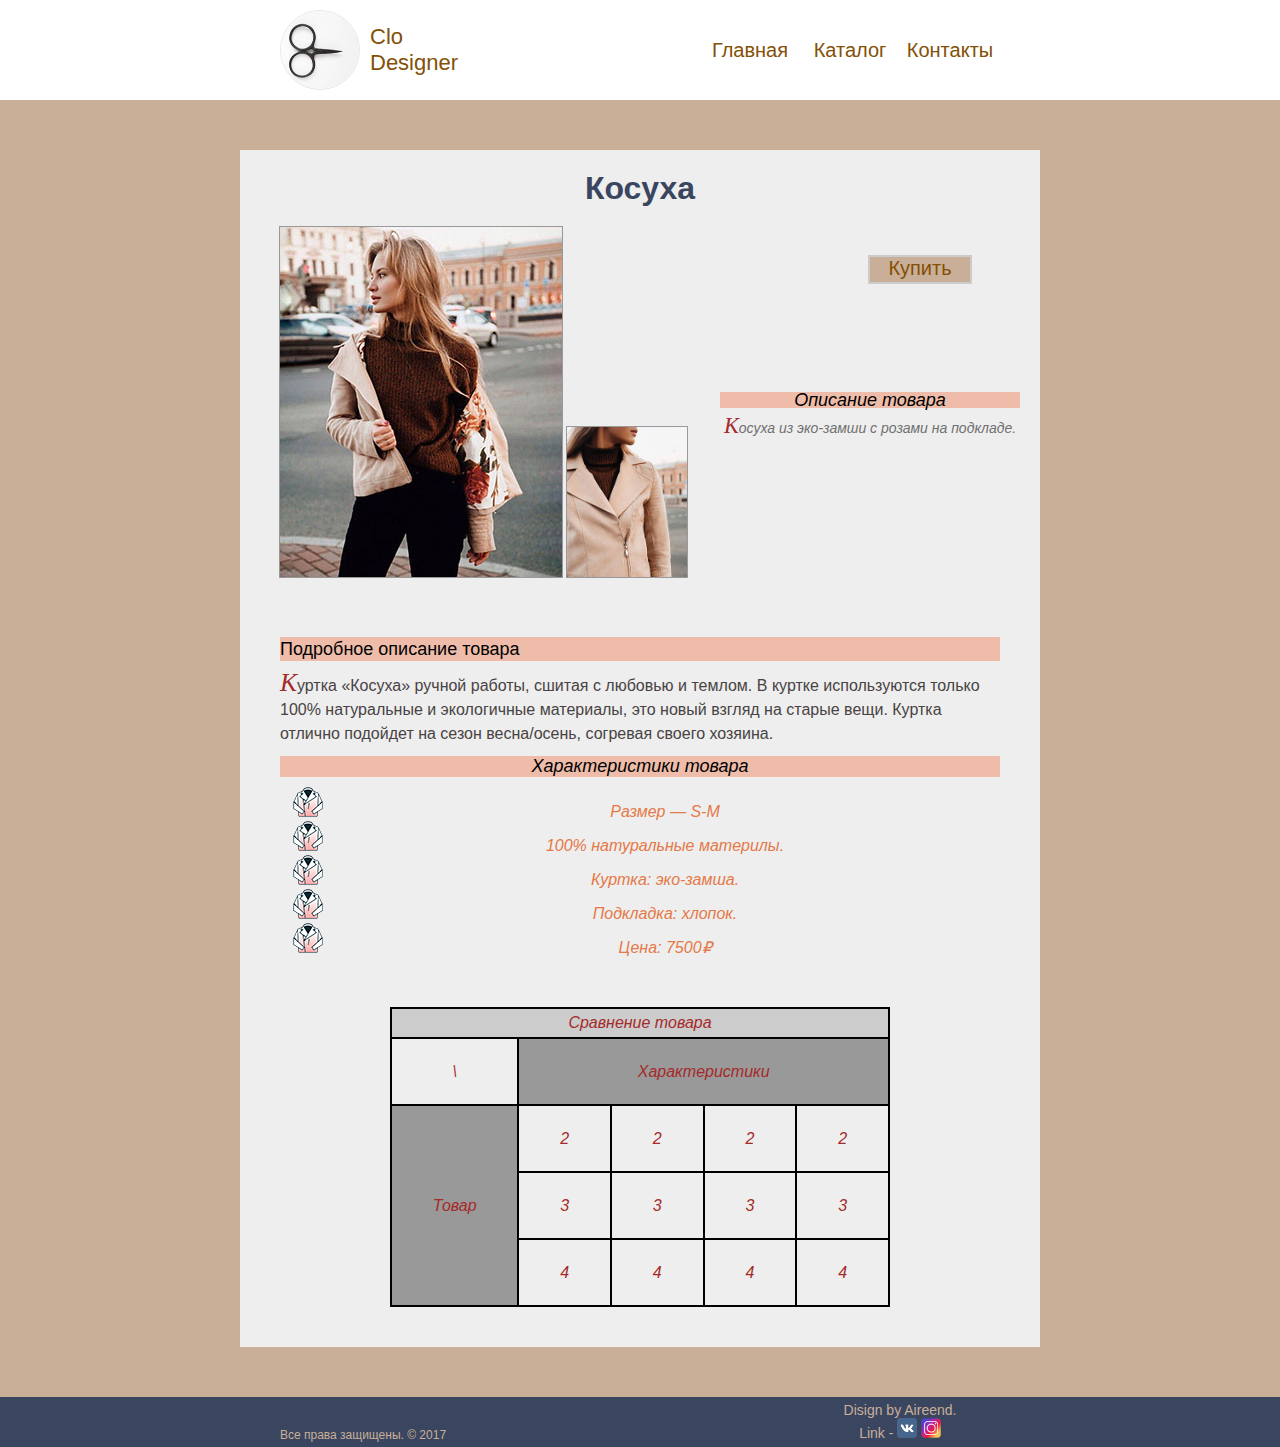
<file: Clo/catalog/jacket.html>
<!DOCTYPE html>
<html>
<head>
    <meta charset="utf-8">
    <title>Love with Aireend</title>
    <link rel="icon" type="image/png" href="../img/icon.png">
    <link rel="stylesheet" type="text/css" href="../style.css">
</head>
<body>
    <!-- Навигация -->
    <header>
        <div class="header">
        <!-- Логотип -->
        <div id="logo">
            <a href="../index.html">
                <img src="../img/logo.jpg" alt="logo">
            </a>
        </div>
        <div id="logo_name">Clo<br>Designer</div>
        
        
        <!-- Меню -->
        <ul id="menu">
            <li class="menu_main">
                <a href="../index.html">
                    <p>Главная</p>
                </a>
            </li>
            <li class="menu_catalog">
                <a href="../catalog.html">
                    <p>Каталог</p>
                    </a>
                <ul>
                    <li class="menu_catalog menu_catalog_item">
                        <a href="jacket.html">
                            <p>Косуха</p>
                        </a>
                    </li>
                    <li class="menu_catalog menu_catalog_item">
                        <a href="red_dress.html">
                            <p>Вечернее платье</p>
                            </a>
                    </li>
                    <li class="menu_catalog menu_catalog_item">
                        <a href="blue_dress.html">
                            <p>Замшевое платье</p>
                        </a>
                    </li>
                </ul>
            </li>
            <li class="menu_co">
                <a href="../contacts.html">
                    <p>Контакты</p>
                </a>
            </li>
        </ul>
        </div>
    </header>


    <!-- Обертка, чтобы основная часть
    не пересекалась с header и footer -->
    <div id="wrap">
    <!-- Основная часть -->
    <main class="main">
        <div class="main_catalog">
            <div class="catalog_main_box">
                <h1>Косуха</h1>

                <div id="buy">
                    <a href="../contacts.html">Купить</a>
                </div>

                <div class="catalog_image_box">
                    <a href="../img/jacket_1.jpg" target="_blank"><img src="../img/jacket_1.jpg" alt="big"></a>
                    <!-- <a href="../img/jacket_2.jpg" target="_blank"><img src="../img/jacket_2.jpg" alt="small"></a> -->
                    <a href="../img/jacket_3.jpg" target="_blank"><img src="../img/jacket_3.jpg" alt="small"></a>
                    <!-- <a href="../img/jacket_4.jpg" target="_blank"><img src="../img/jacket_4.jpg" alt="small"></a> -->
                </div>

                <div class="short_decriptiop">
                    <h3>Описание товара</h3>
                    <p >Косуха из&nbsp;эко-замши с&nbsp;розами на&nbsp;подкладе.</p>
                </div>
            </div>

            <div class="catalog_text_box">
                <div class="full_decription">
                    <h3>Подробное описание товара</h3>
                    <p>Куртка &laquo;Косуха&raquo; ручной работы, сшитая с&nbsp;любовью и&nbsp;темлом. В&nbsp;куртке используются только 100% натуральные и&nbsp;экологичные материалы, это новый взгляд на&nbsp;старые вещи. Куртка отлично подойдет на&nbsp;сезон весна/осень, согревая своего хозяина.</p>
                </div>

                <div class="options">
                    <h3>Характеристики товара</h3>
                    <ul >
                        <li>Размер&nbsp;&mdash; S-M</li>
                        <li>100% натуральные материлы.</li>
                        <li>Куртка: эко-замша.</li>
                        <li>Подкладка: хлопок.</li>
                        <li>Цена: 7500₽</li>
                    </ul>

                    <table>
                        <tr>
                            <td colspan="5">Сравнение товара</td>
                        </tr>
                        <tr>
                            <td>\</td>
                            <td colspan="4">Характеристики</td>
                        </tr>
                        <tr>
                            <td rowspan="3">Товар</td>
                            <td>2</td>
                            <td>2</td>
                            <td>2</td>
                            <td>2</td>
                        </tr>
                        <tr>
                            <td>3</td>
                            <td>3</td>
                            <td>3</td>
                            <td>3</td>
                        </tr>
                        <tr>
                            <td>4</td>
                            <td>4</td>
                            <td>4</td>
                            <td>4</td>
                        </tr>
                    </table>
                </div>
            </div>
        </div>
    </main>
    </div>


    <!--  Футер -->
    <footer>
        <div class="footer">
            <div id="footer_info">
                <p>
                Disign by Aireend.<br>Link - 
                <a href="https://vk.com" target="_blank">
                    <img src="../img/vk.png" alt="Ссылка VK" height="20"></a>
                <a href="https://www.instagram.com" target="_blank">
                    <img src="../img/instagram.png" alt="Ссылка instagram" height="20"></a>
                </p>
            </div>
            <div id="all_rights_protections">Все права защищены.&nbsp;&copy;&nbsp;2017</div>
        </div>
    </footer>
</body>

</html>
</file>
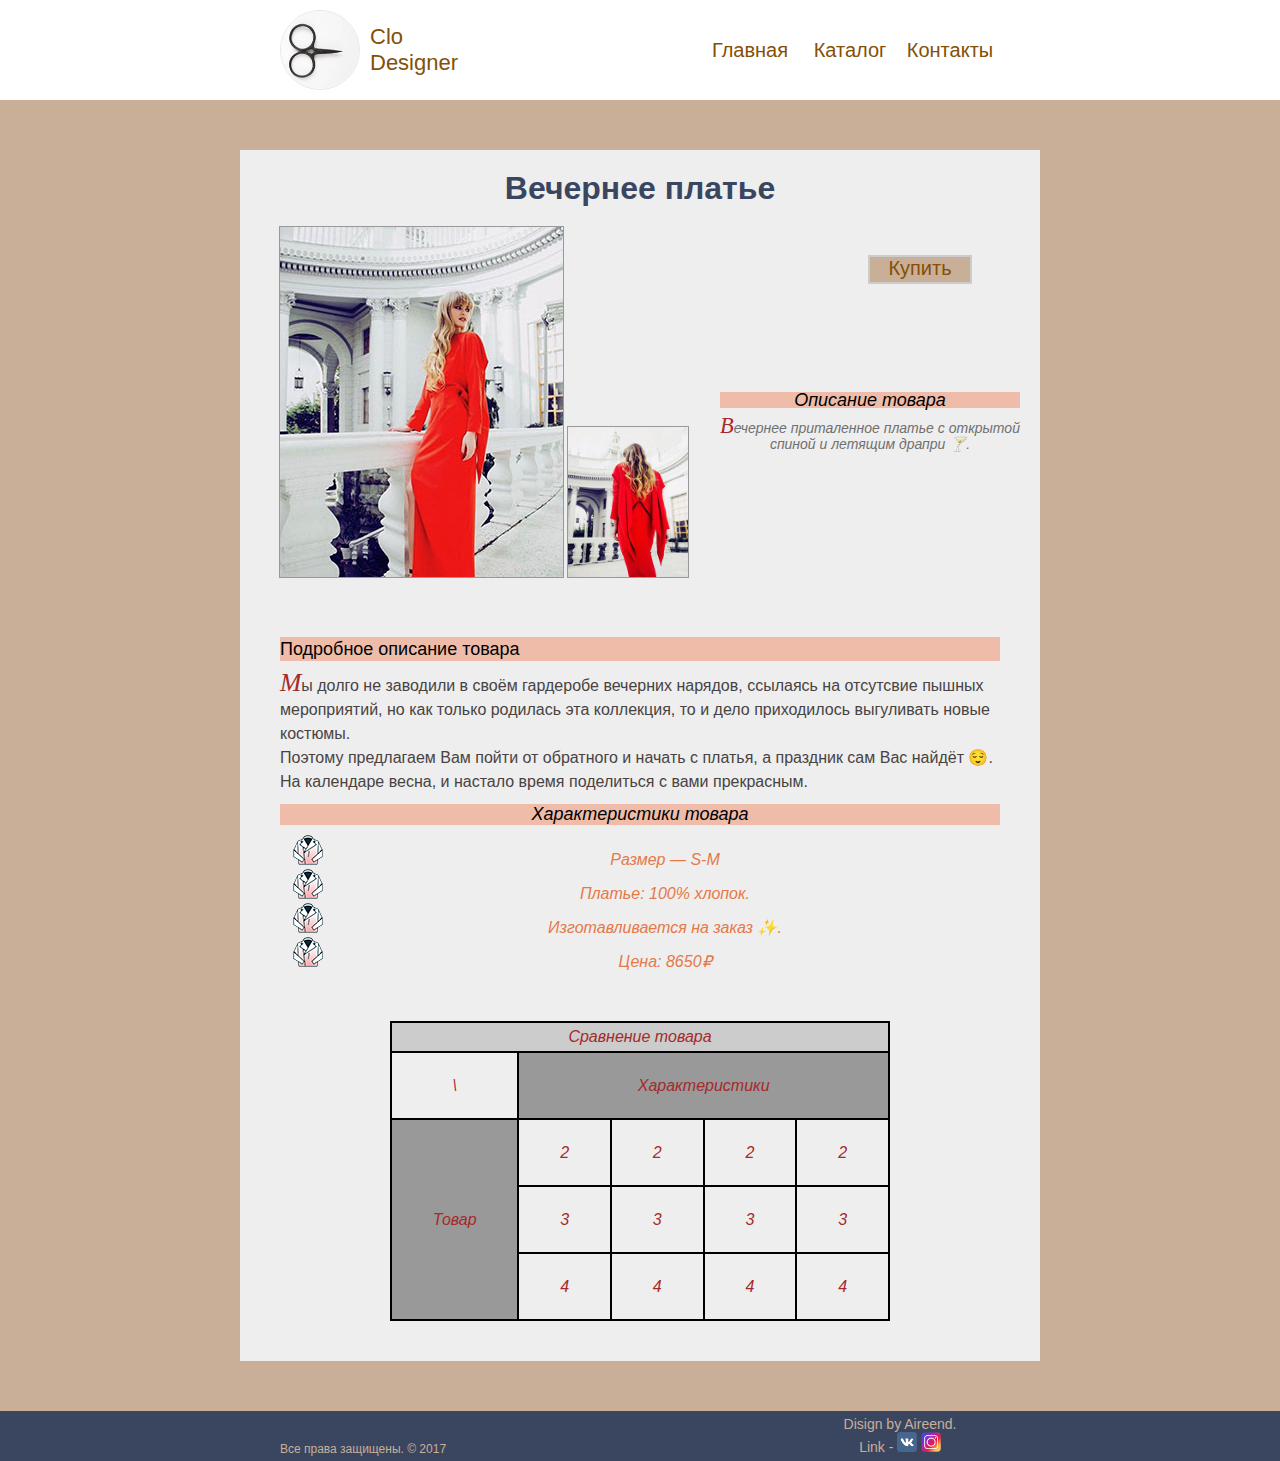
<file: Clo/catalog/red_dress.html>
<!DOCTYPE html>
<html>
<head>
    <meta charset="utf-8">
    <title>Love with Aireend</title>
    <link rel="icon" type="image/png" href="../img/icon.png">
    <link rel="stylesheet" type="text/css" href="../style.css">
</head>
<body>
    <!-- Навигация -->
    <header>
        <div class="header">
        <!-- Логотип -->
        <div id="logo">
            <a href="../index.html">
                <img src="../img/logo.jpg" alt="logo">
            </a>
        </div>
        <div id="logo_name">Clo<br>Designer</div>
        
        
        <!-- Меню -->
        <ul id="menu">
            <li class="menu_main">
                <a href="../index.html">
                    <p>Главная</p>
                </a>
            </li>
            <li class="menu_catalog">
                <a href="../catalog.html">
                    <p>Каталог</p>
                    </a>
                <ul>
                    <li class="menu_catalog menu_catalog_item">
                        <a href="jacket.html">
                            <p>Косуха</p>
                        </a>
                    </li>
                    <li class="menu_catalog menu_catalog_item">
                        <a href="red_dress.html">
                            <p>Вечернее платье</p>
                            </a>
                    </li>
                    <li class="menu_catalog menu_catalog_item">
                        <a href="blue_dress.html">
                            <p>Замшевое платье</p>
                        </a>
                    </li>
                </ul>
            </li>
            <li class="menu_co">
                <a href="../contacts.html">
                    <p>Контакты</p>
                </a>
            </li>
        </ul>
        </div>
    </header>


    <!-- Обертка, чтобы основная часть
    не пересекалась с header и footer -->
    <div id="wrap">
    <!-- Основная часть -->
    <main class="main">
        <div class="main_catalog">
            <div class="catalog_main_box">

                <h1>Вечернее платье</h1>
                <div id="buy">
                    <a href="../contacts.html">Купить</a>
                </div>

                <div class="catalog_image_box">
                    <a href="../img/red_dress_1.jpg" target="_blank"><img src="../img/red_dress_1.jpg" alt="big"></a>
                    <a href="../img/red_dress_2.jpg" target="_blank"><img src="../img/red_dress_2.jpg" alt="small"></a>
                </div>

                <div class="short_decriptiop">
                    <h3>Описание товара</h3>
                    <p>Вечернее приталенное платье с&nbsp;открытой спиной и&nbsp;летящим драпри 🍸.</p>
                </div>
            </div>

            <div class="catalog_text_box">
                <div class="full_decription">
                    <h3>Подробное описание товара</h3>
                    <p class="full_decription">Мы&nbsp;долго не&nbsp;заводили в&nbsp;своём гардеробе вечерних нарядов, ссылаясь на&nbsp;отсутсвие пышных мероприятий, но&nbsp;как только родилась эта коллекция, то&nbsp;и&nbsp;дело приходилось выгуливать новые костюмы.<br>Поэтому предлагаем Вам пойти от&nbsp;обратного и&nbsp;начать с&nbsp;платья, а&nbsp;праздник сам Вас найдёт 😌.<br>На&nbsp;календаре весна, и&nbsp;настало время поделиться с&nbsp;вами прекрасным.</p>
                </div>

                <div class="options">
                    <h3>Характеристики товара</h3>
                    <ul class="options">
                        <li>Размер&nbsp;&mdash; S-M</li>
                        <li>Платье: 100% хлопок.</li>
                        <li>Изготавливается на&nbsp;заказ ✨.</li>
                        <li>Цена: 8650₽</li>
                    </ul>

                    <table>
                        <tr>
                            <td colspan="5">Сравнение товара</td>
                        </tr>
                        <tr>
                            <td>\</td>
                            <td colspan="4">Характеристики</td>
                        </tr>
                        <tr>
                            <td rowspan="3">Товар</td>
                            <td>2</td>
                            <td>2</td>
                            <td>2</td>
                            <td>2</td>
                        </tr>
                        <tr>
                            <td>3</td>
                            <td>3</td>
                            <td>3</td>
                            <td>3</td>
                        </tr>
                        <tr>
                            <td>4</td>
                            <td>4</td>
                            <td>4</td>
                            <td>4</td>
                        </tr>
                    </table>
                </div>
            </div>
        </div>
    </main>
    </div>


    <!--  Футер -->
    <footer>
        <div class="footer">
            <div id="footer_info">
                <p>
                Disign by Aireend.<br>Link - 
                <a href="https://vk.com" target="_blank">
                    <img src="../img/vk.png" alt="Ссылка VK" height="20"></a>
                <a href="https://www.instagram.com" target="_blank">
                    <img src="../img/instagram.png" alt="Ссылка instagram" height="20"></a>
                </p>
            </div>
            <div id="all_rights_protections">Все права защищены.&nbsp;&copy;&nbsp;2017</div>
        </div>
    </footer>
</body>

</html>
</file>
<file: Clo/style.css>
/*Цветовая схема: Extra Snug
    French Laundry Blue: #3a4660
                         rgba(237, 138, 99, 0.5)
    Comfortably Tan: #c9af98
    Peachy Kreme: #ed8a63
    Brown Bonnet: #845007
*/
/*Сброс отступов для всех элементов*/
*{
    margin: 0;
    padding: 0;
}
html{
    overflow-y: scroll;
}
html,
body{
    height: 100%;
    margin: 0;
    background: #c9af98;
}
#wrap,
header,
footer{
    width: : -webkit-calc(100% - 10px);
    width: : -moz-calc(100% - 10px);
    width: : calc(100% - 10px);
}

#wrap{
    width: 100%;
    margin: 50px 0;
    min-height: -webkit-calc(100% - 250px);
    min-height: -moz-calc(100% - 250px);
    min-height: calc(100% - 250px);
}
.header,
.main,
.footer{
    height: 100%;
    width: 800px;
    margin: 0 auto;
    font-family: Century Gothic, Verdana, Arial, sans-serif;

    color: #3a4660;
}


/*Ссылки без "_"*/
a{
    text-decoration: none;
    color: #845007;
}
a:hover p{
    color: #ed8a63;
    text-shadow: 0 0 10px #845007;
}
a:active p{
    color: #3a4660;
    text-shadow: 1px -1px 15px #3a4660;
}




/*    Цветовая шапка    */
.testColor{
    text-align: center;
    margin: 50px auto;
    width: 100%;
    height: 20%;
}

img[alt="SiteExample"]{
    width: 40%;
    height: 30%
}

.ColorBox{
    width: 10%;
    height: 50px;
    float: left;
    padding-top: 10px;
}
.testColor1{
    margin-left: 30%;
}
.testColor:after{
    display: block;
    content: "";
    clear: both;
}
.testColor1,
.testColor1:before{
    content: "French Laundry Blue";
    background-color: #3a4660;
}
.testColor2,
.testColor2:before{
    content: "Comfortably Tan";
    background-color: #c9af98;
}
.testColor3,
.testColor3:before{
    content: "Peachy Kreme";
    background-color: #ed8a63;
}
.testColor4,
.testColor4:before{
    content: "Brown Bonnet";
    background-color: #845007;
}
/*    Цветовая шапка - Конец    */




/*    Навигация    */
header{
    height: 100px;
    width: 100%;
    margin: 0 auto;
    background-color: #fff;
}
.header{
    height: 100%;
}
.header:after{
    display: block;
    content: "";
    clear: both;
}
#logo{
    margin: 10px 10px 10px 40px;
    float: left;
    border: 1px solid rgba(0,0,0,.0975);
    border-radius: 50px;
    overflow: hidden;
}
#logo img{
    width: 78px;
    height: 78px;
    display: block;
}
#logo:hover{
    border-color: #ed8a63;
}
#logo:active{
    border-color: #3a4660;
}
#logo_name{
    height: 52px;
    width: 100px;
    margin-top: 24px;
    float: left;
    font-size: 22px;
    color: #845007;
}
#menu{
    height: 40px;
    margin-right: 40px;
    margin-top: 30px;
    float: right;

    font-size: 20px;

}
#menu li{
    height: 40px;
    width: 100px;
    display: block;
    float: left;
    list-style-type: none;
    text-align: center;
}
#menu p{
    height: 40px;
    padding: 0 5px;
    display: table-cell;
    vertical-align: middle;
    color: #845007;
}
#menu .menu_catalog{
    position: relative;
}
#menu .menu_catalog ul{
    top: 40px;
    display: none;
    position: absolute;

    font-size: 14px;
}
#menu .menu_catalog ul li{
    background-color: #fff;
    outline: 1px solid #ccc;
}

/*вкладки под меню*/
#menu .menu_catalog:hover ul{
    display: block;
}
/*---------------------*/

#menu a:hover p{
    color: #ed8a63;
    text-shadow: 0 0 10px #845007;
}
#menu a:active p{
    color: #3a4660;
    text-shadow: 1px -1px 15px #3a4660;
}
/*    Навигация - Конец    */




/*    Футер    */
footer{
    height: 50px;
    width: 100%;
    background-color: #3a4660;
}
.footer{
    height: 100%;
    position: relative;

    font-size: 14px;
    text-align: center;
    color: #c9af98;
}
#footer_info{
    height: 40px;
    width: 200px;
    margin: 0 auto;
    position: absolute;
    right: 40px;
    bottom: 5px;
}
#all_rights_protections{
    position: absolute;
    left: 40px;
    bottom: 5px;
    font-size: 12px;
}
/*    Футер - Конец    */





/*Основная часть*/

/*Главная страница*/
.main_index{
    text-align: center;
    background-color: #eee;
    padding: 20px;
    position: relative;
}
.main_index h1{
    font-weight: 100;
    font-size: 32px;
}
.main_index h2{
    font-weight: 100;
    text-transform: lowercase;
}
.main_index_image_box{
    background-size: cover;
    height: auto;
    width: 600px;
    margin: 20px auto;
    padding: 5px 5px 1px 5px;
    overflow: hidden;
    background-color: rgba(237, 138, 99, 0.5);
    border-radius: 10px;
}
.main_index_image_box img[alt="Постер главной страницы"]{
    border-radius: 10px;
    width: 100%;
}
.main_index button{
    display: inline-block;
    width: 30px;
    height: 30px;
    border: 1px solid #ccc;
    border-radius: 15px;
    margin: 0 10px 10px 10px;
    box-shadow: 0 0 15px #555;
}
.main_index button:hover{
    border-color: #aaa;
    box-shadow: 0 0 15px #888;
}
.main_index button:active{
    background-color: #6a7690;
    box-shadow: none;
}
.main_index button:focus{
    outline: none;
}
.main_index button[onclick="prev()"]{
    background: #ccc url(img/arrow.png) no-repeat center;
    transform:scaleX(-1);
}
.main_index button[onclick="next()"]{
    background: #ccc url(img/arrow.png) no-repeat center;
}

.loading_box{
    overflow: auto;
    width: 200px;
    height: 5px;
    margin: 0 auto 20px auto;
    border: 2px solid black;
    border-radius: 10px;
}
#loading{
    height: 100%;
    background-color: #3a4660;
}



/*Каталог, основная страница*/
.main_catalog_home{
    text-align: center;
    padding-top: 20px;
    background-color: #eee;
}
.catalog_items{
}
.catalog_item{
    width: 240px;
    margin: 20px 0 20px 20px;
    float: left;
}
.catalog_item img{
    width: 240px;
    display: block;
    margin-bottom: 20px;
}
.catalog_item:hover img{
    outline: 1px solid rgba(237, 138, 99, 0.5);
}

.catalog_items:after{
    display: block;
    content: "";
    clear: both;
}


/*Католог, товар*/
.main_catalog{
    text-align: center;
    padding: 20px;
    background-color: #eee;
}
.main_catalog h1{
    margin-bottom: 20px;
}
#buy{
    height: 25px;
    width: 100px;
    font-size: 20px;
    margin-top: 30px;
    margin-right: 50px;
    outline: 2px solid #ccc;
    background-color: #c9af98;
    float: right;
}
#buy:hover{
    outline: 2px solid #c9af98;
    background-color: #ddd;
}
#buy a{
    text-decoration: none;
    color: #845007;
}
#buy a:hover{
    color: #ed8a63;
    text-shadow: 0 0 10px #845007;
}
#buy a:active{
    color: #3a4660;
    text-shadow: 1px -1px 15px #3a4660;
}

.catalog_image_box{
    margin: 0 20px;
    float: left;
}

.catalog_image_box img{
    display: block;
    float: left;
    outline: 1px solid #999;
}

.catalog_image_box img:hover{
    outline: none;
}

.catalog_image_box img[alt="big"]{
    height: 350px;
}

.catalog_image_box img[alt="small"]{
    height: 150px;
    margin-top: 200px;
    margin-left: 5px;
}

.short_decriptiop{
    width: 300px;
    margin-top: 100px;
    float: right;
    color: #707070;
    font-size: 14px;
    font-style: italic;
    line-height: 16px;
}

.catalog_main_box:after{
    display: block;
    content: "";
    clear: both;
    margin-bottom: 40px;
}


.main_catalog h3{
    margin: 10px 0;
    color: black;
    font-size: 18px;
    font-weight: 400;
    background-color: rgba(237, 138, 99, 0.5);
}

.main_catalog p:first-letter{
    color: brown;
    font-style: italic;
    font-size: 1.6em;
    text-transform: capitalize;
    font-family: Monotype Corsiva, cursive;
}



.catalog_text_box{
    margin: 20px;
}
.full_decription{
    color: #484343;
    font-size: 16px;
    font-weight: 400;
    line-height: 24px;
    text-align: left;
}

.options{
    color:  #E57948;
    font-style: italic;
    list-style-image: url(img/options_marker.png);
}
.options ul{
    margin-left: 50px;
}

/*Таблица*/
.options table,
.options td{
    border: 2px solid #000;
    border-collapse: collapse;
}

.options table{
    width: 500px;
    height: 300px;
    /*margin-top: 50px;*/
    margin: 50px auto 0 auto;
    color: brown;
}

.options td{
    text-align: center;
    vertical-align: middle;
}
.options tr:first-child{
    background-color: #ccc;
    height: 30px;
}

.options tr:nth-child(2) td:nth-child(2),
.options tr:nth-child(3) td:first-child{
    background-color: #999;
}


/*Контакты*/
.main_contacts{
    text-align: center;
}

.main_contacts form{
    margin: 20px auto;
    width: 450px;
    background-color: #f3f3f3;
    margin-bottom: 50px;

    padding: 3px;
    border: 2px solid #999;
    border-radius: 10px;
}

.main_contacts input[type="text"],
.main_contacts input[type="email"],
.main_contacts textarea{
    margin: 5px;
    color:  #111;
    font-family: Georgia, serif;
    font-size: 14px;
    font-style: oblique;
    width: 150px;
    height: 18px;
}

.main_contacts textarea{
    resize: none;
    width: 400px;
    height: 50px;
}

.main_contacts input[type="submit"],
.main_contacts input[type="reset"]{
    margin: 5px;
}

.main_contacts input[type="text"]:focus,
.main_contacts input[type="email"]:focus,
.main_contacts textarea:focus{
    // background-color: #D8C8D6;
    // color: #CE2E72;
}

.main_contacts textarea::-webkit-input-placeholder{
    text-transform: none;
}

/*При вводе текста в текстовые поля каждое слово 
должно начинаться с большой буквы, даже если 
пользователь будет вводить с маленькой буквы.*/

.main_contacts textarea:focus{
    text-transform: capitalize;
}

.main_contacts textarea{
    text-transform: capitalize;
}


.contacts_address{
    margin: 0 auto;
}

.contacts_address a{
    color: #777;
}

.contacts_address a:hover{
    color: #CE2E72;
}

.contacts_address a:active{
    color: #CE2E72;
    text-shadow: 1px -1px 20px #A9374B;
}

#map{
    margin-top: 20px;
    height: 374px;
    width: 100%;
    border: 0;
}
</file>
<file: style.css>
/*Импорт шрифта Montserrat*/
@import url('https://fonts.googleapis.com/css?family=Montserrat:100,300,400,700');


/*Test Mod*/
.view {background: #eee;}
.view2{background: #ddd;}
.view3{background: #ccc;}
.view4{background: #bbb;}
.view5{background: #aaa;}
/*End Test Mode*/


/* ClearFix */
.clr:after{
    display: block;
    content: "";
    clear: both;
}

*{
    margin: 0;
    padding: 0;
    border: 0;
    outline: 0;
    vertical-align: baseline;
    background: transparent;
}
body{
    overflow-x: auto;
    overflow-y: scroll;

    font-family: 'Montserrat', sans-serif;
}
html,
body{
    height: 100%;
}
ol,
ul{
    list-style: none;
}
a{
    color: inherit;
    text-decoration: none;
    cursor: pointer;
}

#container{
    max-width: 980px;
    min-width: 500px;
    min-height: 100%;
    position: relative;
    margin: 0 auto;
}


/*-------HEADER-------*/
header{
    width: 100%;
    height: 183px;
    position: relative;
}

/* Меню */
#header_menu{
    right: 1%;
    width: 505px;
    position: absolute;
    top: 121px;
    height: 24px;

    font-family: 'Montserrat', sans-serif;
    font-size: 15px;
}
#header_menu ul{
    text-align: right;
    text-transform: uppercase;
}
#header_menu ul li{
    height: 24px;
    position: relative;
    box-sizing: border-box;
    overflow: visible;

    display: inline-block;
    cursor: pointer;
}
#header_menu ul li:nth-child(1){
    width: 76px;
}
#header_menu ul li:nth-child(2){
    width: 146px;
}
#header_menu a{
    display: inline-block;
    height: 100%;
    width: 100%;
    color: #414141;
    transition: color 0.4s ease 0s;
    border-radius: 5px;

    text-align: center;
    line-height: 24px;
}
#header_menu a:hover{
    color: #A8A8A7;
}
#header_menu a:active{
    background: #eee;
}


/* Лого */
#header_logo{
    position: absolute;
    top: 98px;
    left: 22px;

    width: 64px;
    height: 48px;
}
/*SVG set*/
#header_logo svg {width:100%;height:100%;position:absolute;top:0;right:0;bottom:0;left:0;margin:auto;fill:#414141;fill-opacity:1;stroke:rgba(65, 65, 65, 1);stroke-width:0px;}
#header_logo svg * {vector-effect:non-scaling-stroke;}
#header_logo a {display:block;height:100%;}

 /* Заголовок */
 #header_title{
    position: absolute;
    top: 99px;
    left: 100px;
    width: 320px;
    color: #414141;
 }
 #header_title h1{
    font-size: 20px;
    font-weight: 700;
 }
#header_title h1 a:nth-child(2){
    font-weight: 400;
}
/*-------END HEADER-------*/



/*-------FOOTER-------*/
footer{
    width: 100%;
    height: 66px;
    position: relative;
}
/*Разделяющая линия сверу*/
#footer_topline{
    position: absolute;
    top: 0px;
    left: 18px;

    width: 97%;
    border-bottom: 1px solid rgba(212, 212, 210, 1);
}

/*Копирайты*/
#footer_info{
    position: absolute;
    top: 24px;
    left: 18px;
    width: 270px;

    color: #A8A8A7;
    font-size: 14px;
    /*font-size: 16px;*/
}

/*Ссылки на соц сети*/
#footer_socialbar{
    right: 17px;
    position: absolute;
    top: 23px;
    height: 20px;
    width: 200px;
    text-align: right;
}

#footer_socialbar a{
    display: inline-block;
    width: 30px;
    margin-left: 5px;
    text-align: center;
    border-radius: 5px;
    
    /*font-size: 16px;*/
    font-size: 18px;
    color: #999999;
}

#footer_socialbar a:hover{
    color: #414141;
}
#footer_socialbar a:active{
    background: #eee;
}


/*-------END FOOTER-------*/



/*-------MAIN-------*/
main{
    width: 100%;
    padding: 2% 0 10px 0;
    
    position: relative;
}

#Home{
    padding-top: 3%;
}

/*Основное видео*/
#video{
    position: relative;
    width: 92%;
    height: 0;
    margin: 0 auto;
    padding-bottom: 51.817%;
}


#video-preview{
    display: table;
    position: absolute;

    left: 0;
    top: 0;
    bottom: 0;

    /*width: 904px;*/
    /*height: 508px;*/
    width: 100%;
    height: 100%;
    z-index: 0;

    text-align: center;
    color: #fff;
    /*background-color: rgba(0, 0, 0, 0.6);*/
}
#video-preview-background{
    position: absolute;
    width: 100%;
    height: 100%;
    top: 0;
    right: 0;
    z-index: -1;
    background-size: cover;
}


#video-preview-box-content{
    display: table-cell;
    vertical-align: middle;
    padding: 5%;
    background-color: rgba(0, 0, 0, 0.6);
}


#video-preview-title{
    font-size: 40px;
}
#video-preview-author{
    margin-top: 10px;
    font-size: 18px;
}

#video-preview button{
    width: 160px;
    height: 40px;
    /*margin-top: 36px;*/
    margin-top: 20px;
    padding: 5px 20px;
    border-radius: 20px;
    background: #414141;

    border: 1px solid #454545;

    color: #fff;
    font-size: 14px;
    word-spacing: 5px;
    line-height: 28px;
}
#video-preview button:hover{
    background-color: #3b3b3b;
    cursor: pointer;
}


#Vimeo-player{
    position: absolute;
    left: 0;
    right: 0;
    top: 0;
    bottom: 0;
    width: 100%;
    height: 100%;
    z-index: 5;
    background: #ccc;
    background-size: cover;
}


/*Ещё работы*/
#title_for_more_box{
    width: 92%;
    margin: 30px auto;
    padding-left: 20px;
}
#title_for_more_box h2{
    font-weight: 400;
    font-size: 24px;
}

#more_box{
    /*width: 904px;*/
    /*min-height: 533px;*/

    width: 92%;
    margin: 20px auto;
}

.more_box-content{
    position: relative;

    background: #999;
    
    /*width: 447px;*/
    width: 49.5%;
    min-width: 250px;
    height: 0;
    padding-bottom: 28%;

    float: left;
    margin-bottom: 12px;

    box-sizing: border-box;
    background-size: auto 100%;
    background-position: center;
    background-repeat: no-repeat;
    position: relative;

}
.more_box-content:nth-child(odd){
    /*margin-right: 10px;*/
    margin-right: 1%;
}
.more_box-content a{
    display: block;
    position: absolute;
    top: 0;
    bottom: 0;
    left: 0;
    right: 0;
}

.more_box-border-select{
    width: 100%;
    height: 100%;
    border: 3px solid transparent;
    box-sizing: border-box;
    padding: 10px;
    transition: border-color 0.4s ease 0s;
}
.more_box-border-select:hover{
    border-color: #414141
}
.more_box-border-select:hover .duration{
    display: block;
}

.video_name{
    color: #fff;
    font-size: 12px;
    font-weight: 400;
}
.duration{
    display: none;

    position: absolute;
    left: 0;
    bottom: 0;
    width: 55px;
    height: 22px;
    padding: 0 5px;

    color: #fff;
    background: #000;
    opacity: .6;

    text-align: center;
    font-size: 12px;
    line-height: 22px;
    letter-spacing: 1px;
}



/* Bio */
#Bio{
    display: none;
    width: 100%;
}
#bio_image{
    display: block;
    width: 97%;

    margin: 0 auto;
}
#bio_info{
    box-sizing: border-box;
    position: relative;
    width: 97%;
    

    padding: 50px 10px 50px 50px;
    text-align: left;
    font-size: 14px;
    line-height: 22px;
    color: #414141;
}
#bio_info h2{
    font-size: 19px;
    font-weight: 400;
    margin-bottom: 5px;
    color: #575757;
}
#bio_info h5{
    font-size: 16px;
    font-weight: 300;
}
#bio_info p{
    font-weight: 300;
    letter-spacing: 1px;
    margin: 10px 0 20px 0;
}
.bio_title{
    margin: 35px 0 0 25px;
}
.bio_col1{
    float: left;
    width: 400px;
    margin: 0 0 25px 25px;
}
.bio_col1 p{
    margin: 10px 0 20px 0;
}
.bio_col2{
    float: right;
    width: 300px;

    border-left: 1px solid rgba(212, 212, 210, 1);
    padding-left: 42px;
    margin-left: 35px;
}


/*-------END MAIN-------*/



/*-------MOBILE VIEW-------*/
@media (max-width: 700px) {
    #video-preview-title{
        font-size: 30px;
    }

    .more_box-content{
        float: none;
        width: 300px;
        height: 170px;
        padding-bottom: 0;
        margin-left: 20px;
        margin-bottom: 20px;
    }
}
/*-------END MOBILE VIEW-------*/
</file>
